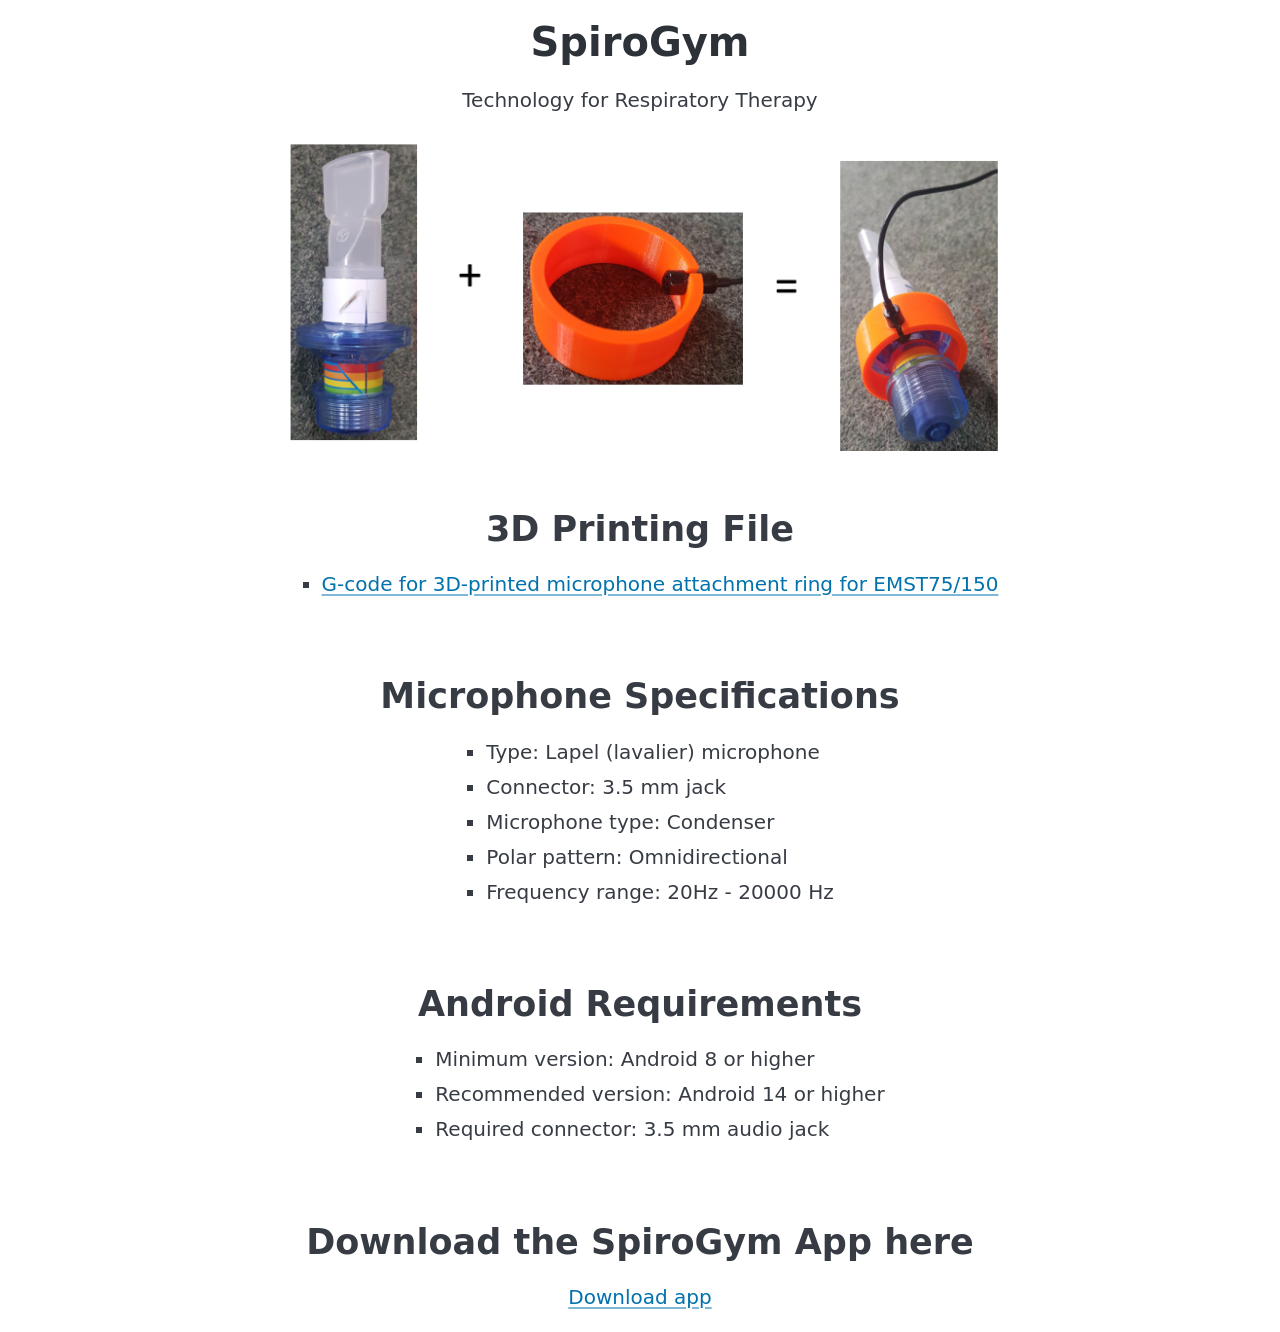
<file: index.html>
<!DOCTYPE html>
<html lang="en">
<meta charset="UTF-8">
<title>Spirogym</title>
<meta name="viewport" content="width=device-width,initial-scale=1">
<link rel="stylesheet" href="css/pico.min.css">
<link rel="stylesheet" href="css/main.css">
<style>
</style>
<script src=""></script>

<body>

    <div class="main">
        <h1>SpiroGym</h1>
        <p> Technology for Respiratory Therapy</p>

        <img src="img/image.png" height="100">

        <h2>3D Printing File</h2>
        <ul>
            <li> <a href="gcode/respirator_out_0.2mm_PLA_MK3S_53m.gcode">G-code for 3D-printed microphone attachment ring for EMST75/150</a></li>
        </ul>

        <h2>Microphone Specifications</h2>
        <ul>
            <li>Type: Lapel (lavalier) microphone</li>
            <li>Connector: 3.5 mm jack</li>
            <li>Microphone type: Condenser</li>
            <li>Polar pattern: Omnidirectional</li>
            <li>Frequency range: 20Hz - 20000 Hz</li>
        </ul>

        <h2>Android Requirements</h2>
        <ul>
            <li>Minimum version: Android 8 or higher</li>
            <li>Recommended version: Android 14 or higher</li>
            <li>Required connector: 3.5 mm audio jack</li>
        </ul>
        <h2>Download the SpiroGym App here</h2>
        <a href="app/spirogym.apk">Download app</a>
        
    </div>

</body>

</html>
</file>
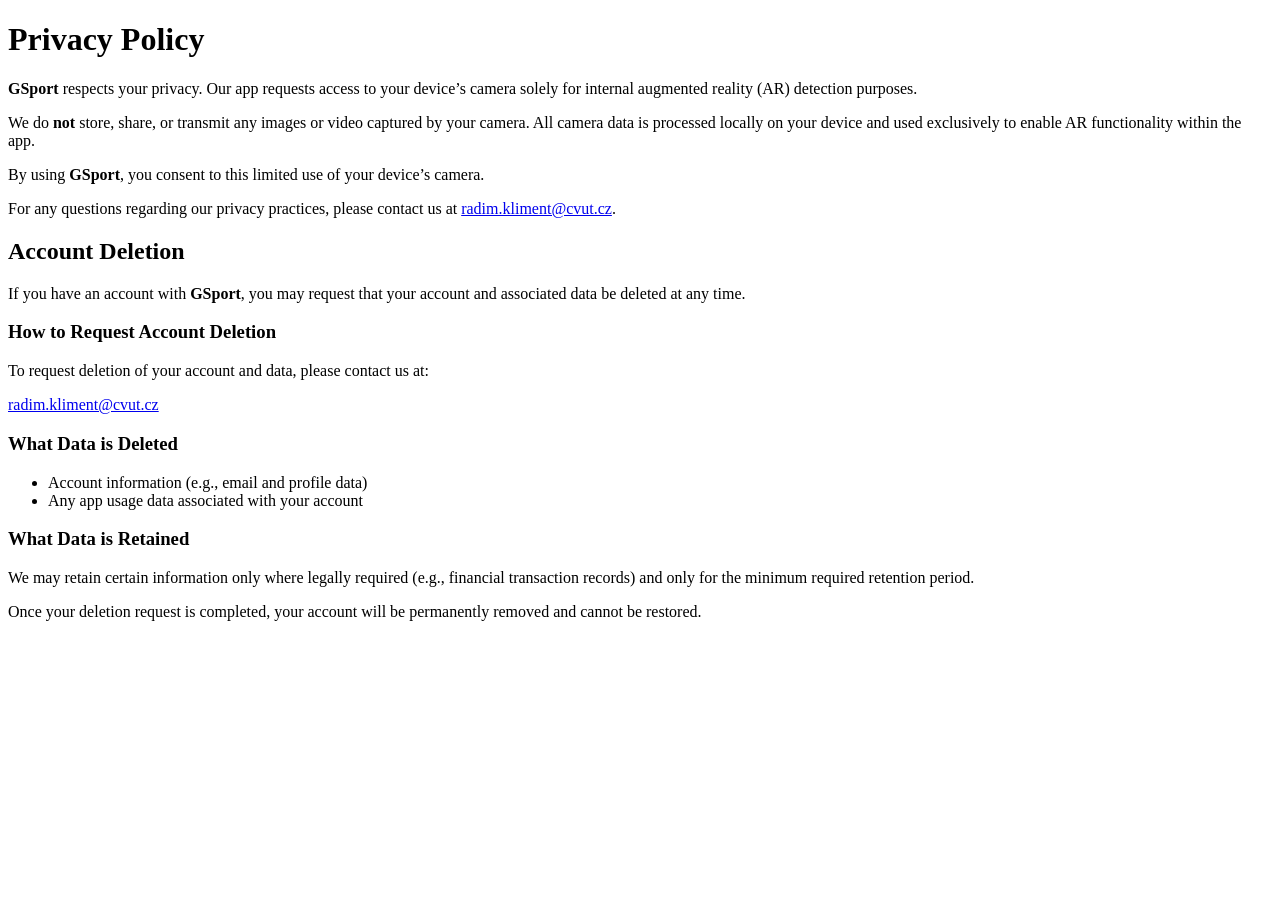
<file: privacypolicy.html>
<!DOCTYPE html>
<html lang="en">
<head>
    <meta charset="UTF-8">
    <meta name="viewport" content="width=device-width, initial-scale=1.0">
    <title>Privacy Policy</title>
</head>
<body>
    <h1>Privacy Policy</h1>
    <p><strong>GSport</strong> respects your privacy. Our app requests access to your device’s camera solely for internal augmented reality (AR) detection purposes.</p>
    <p>We do <strong>not</strong> store, share, or transmit any images or video captured by your camera. All camera data is processed locally on your device and used exclusively to enable AR functionality within the app.</p>
    <p>By using <strong>GSport</strong>, you consent to this limited use of your device’s camera.</p>
    <p>For any questions regarding our privacy practices, please contact us at <a href="mailto:radim.kliment@cvut.cz">radim.kliment@cvut.cz</a>.</p>

    <h2>Account Deletion</h2>
    <p>If you have an account with <strong>GSport</strong>, you may request that your account and associated data be deleted at any time.</p>

    <h3>How to Request Account Deletion</h3>
    <p>To request deletion of your account and data, please contact us at:</p>
    <p><a href="mailto:radim.kliment@cvut.cz">radim.kliment@cvut.cz</a></p>

    <h3>What Data is Deleted</h3>
    <ul>
        <li>Account information (e.g., email and profile data)</li>
        <li>Any app usage data associated with your account</li>
    </ul>


    <h3>What Data is Retained</h3>
    <p>We may retain certain information only where legally required (e.g., financial transaction records) and only for the minimum required retention period.</p>
    <p>Once your deletion request is completed, your account will be permanently removed and cannot be restored.</p>

</body>
</html>
</file>
<file: css/main.css>
.main {
    display: flex;
    flex-direction: column;
    align-items: center;
    justify-content: center;
    padding: 1rem;
}
</file>
<file: css/pico.min.css>
@charset "UTF-8";/*!
 * Pico CSS ✨ v2.1.1 (https://picocss.com)
 * Copyright 2019-2025 - Licensed under MIT
 */:host,:root{--pico-font-family-emoji:"Apple Color Emoji","Segoe UI Emoji","Segoe UI Symbol","Noto Color Emoji";--pico-font-family-sans-serif:system-ui,"Segoe UI",Roboto,Oxygen,Ubuntu,Cantarell,Helvetica,Arial,"Helvetica Neue",sans-serif,var(--pico-font-family-emoji);--pico-font-family-monospace:ui-monospace,SFMono-Regular,"SF Mono",Menlo,Consolas,"Liberation Mono",monospace,var(--pico-font-family-emoji);--pico-font-family:var(--pico-font-family-sans-serif);--pico-line-height:1.5;--pico-font-weight:400;--pico-font-size:100%;--pico-text-underline-offset:0.1rem;--pico-border-radius:0.25rem;--pico-border-width:0.0625rem;--pico-outline-width:0.125rem;--pico-transition:0.2s ease-in-out;--pico-spacing:1rem;--pico-typography-spacing-vertical:1rem;--pico-block-spacing-vertical:var(--pico-spacing);--pico-block-spacing-horizontal:var(--pico-spacing);--pico-grid-column-gap:var(--pico-spacing);--pico-grid-row-gap:var(--pico-spacing);--pico-form-element-spacing-vertical:0.75rem;--pico-form-element-spacing-horizontal:1rem;--pico-group-box-shadow:0 0 0 rgba(0, 0, 0, 0);--pico-group-box-shadow-focus-with-button:0 0 0 var(--pico-outline-width) var(--pico-primary-focus);--pico-group-box-shadow-focus-with-input:0 0 0 0.0625rem var(--pico-form-element-border-color);--pico-modal-overlay-backdrop-filter:blur(0.375rem);--pico-nav-element-spacing-vertical:1rem;--pico-nav-element-spacing-horizontal:0.5rem;--pico-nav-link-spacing-vertical:0.5rem;--pico-nav-link-spacing-horizontal:0.5rem;--pico-nav-breadcrumb-divider:">";--pico-icon-checkbox:url("data:image/svg+xml,%3Csvg xmlns='http://www.w3.org/2000/svg' width='24' height='24' viewBox='0 0 24 24' fill='none' stroke='rgb(255, 255, 255)' stroke-width='4' stroke-linecap='round' stroke-linejoin='round'%3E%3Cpolyline points='20 6 9 17 4 12'%3E%3C/polyline%3E%3C/svg%3E");--pico-icon-minus:url("data:image/svg+xml,%3Csvg xmlns='http://www.w3.org/2000/svg' width='24' height='24' viewBox='0 0 24 24' fill='none' stroke='rgb(255, 255, 255)' stroke-width='4' stroke-linecap='round' stroke-linejoin='round'%3E%3Cline x1='5' y1='12' x2='19' y2='12'%3E%3C/line%3E%3C/svg%3E");--pico-icon-chevron:url("data:image/svg+xml,%3Csvg xmlns='http://www.w3.org/2000/svg' width='24' height='24' viewBox='0 0 24 24' fill='none' stroke='rgb(136, 145, 164)' stroke-width='2' stroke-linecap='round' stroke-linejoin='round'%3E%3Cpolyline points='6 9 12 15 18 9'%3E%3C/polyline%3E%3C/svg%3E");--pico-icon-date:url("data:image/svg+xml,%3Csvg xmlns='http://www.w3.org/2000/svg' width='24' height='24' viewBox='0 0 24 24' fill='none' stroke='rgb(136, 145, 164)' stroke-width='2' stroke-linecap='round' stroke-linejoin='round'%3E%3Crect x='3' y='4' width='18' height='18' rx='2' ry='2'%3E%3C/rect%3E%3Cline x1='16' y1='2' x2='16' y2='6'%3E%3C/line%3E%3Cline x1='8' y1='2' x2='8' y2='6'%3E%3C/line%3E%3Cline x1='3' y1='10' x2='21' y2='10'%3E%3C/line%3E%3C/svg%3E");--pico-icon-time:url("data:image/svg+xml,%3Csvg xmlns='http://www.w3.org/2000/svg' width='24' height='24' viewBox='0 0 24 24' fill='none' stroke='rgb(136, 145, 164)' stroke-width='2' stroke-linecap='round' stroke-linejoin='round'%3E%3Ccircle cx='12' cy='12' r='10'%3E%3C/circle%3E%3Cpolyline points='12 6 12 12 16 14'%3E%3C/polyline%3E%3C/svg%3E");--pico-icon-search:url("data:image/svg+xml,%3Csvg xmlns='http://www.w3.org/2000/svg' width='24' height='24' viewBox='0 0 24 24' fill='none' stroke='rgb(136, 145, 164)' stroke-width='1.5' stroke-linecap='round' stroke-linejoin='round'%3E%3Ccircle cx='11' cy='11' r='8'%3E%3C/circle%3E%3Cline x1='21' y1='21' x2='16.65' y2='16.65'%3E%3C/line%3E%3C/svg%3E");--pico-icon-close:url("data:image/svg+xml,%3Csvg xmlns='http://www.w3.org/2000/svg' width='24' height='24' viewBox='0 0 24 24' fill='none' stroke='rgb(136, 145, 164)' stroke-width='3' stroke-linecap='round' stroke-linejoin='round'%3E%3Cline x1='18' y1='6' x2='6' y2='18'%3E%3C/line%3E%3Cline x1='6' y1='6' x2='18' y2='18'%3E%3C/line%3E%3C/svg%3E");--pico-icon-loading:url("data:image/svg+xml,%3Csvg fill='none' height='24' width='24' viewBox='0 0 24 24' xmlns='http://www.w3.org/2000/svg' %3E%3Cstyle%3E g %7B animation: rotate 2s linear infinite; transform-origin: center center; %7D circle %7B stroke-dasharray: 75,100; stroke-dashoffset: -5; animation: dash 1.5s ease-in-out infinite; stroke-linecap: round; %7D @keyframes rotate %7B 0%25 %7B transform: rotate(0deg); %7D 100%25 %7B transform: rotate(360deg); %7D %7D @keyframes dash %7B 0%25 %7B stroke-dasharray: 1,100; stroke-dashoffset: 0; %7D 50%25 %7B stroke-dasharray: 44.5,100; stroke-dashoffset: -17.5; %7D 100%25 %7B stroke-dasharray: 44.5,100; stroke-dashoffset: -62; %7D %7D %3C/style%3E%3Cg%3E%3Ccircle cx='12' cy='12' r='10' fill='none' stroke='rgb(136, 145, 164)' stroke-width='4' /%3E%3C/g%3E%3C/svg%3E")}@media (min-width:576px){:host,:root{--pico-font-size:106.25%}}@media (min-width:768px){:host,:root{--pico-font-size:112.5%}}@media (min-width:1024px){:host,:root{--pico-font-size:118.75%}}@media (min-width:1280px){:host,:root{--pico-font-size:125%}}@media (min-width:1536px){:host,:root{--pico-font-size:131.25%}}a{--pico-text-decoration:underline}a.contrast,a.secondary{--pico-text-decoration:underline}small{--pico-font-size:0.875em}h1,h2,h3,h4,h5,h6{--pico-font-weight:700}h1{--pico-font-size:2rem;--pico-line-height:1.125;--pico-typography-spacing-top:3rem}h2{--pico-font-size:1.75rem;--pico-line-height:1.15;--pico-typography-spacing-top:2.625rem}h3{--pico-font-size:1.5rem;--pico-line-height:1.175;--pico-typography-spacing-top:2.25rem}h4{--pico-font-size:1.25rem;--pico-line-height:1.2;--pico-typography-spacing-top:1.874rem}h5{--pico-font-size:1.125rem;--pico-line-height:1.225;--pico-typography-spacing-top:1.6875rem}h6{--pico-font-size:1rem;--pico-line-height:1.25;--pico-typography-spacing-top:1.5rem}tfoot td,tfoot th,thead td,thead th{--pico-font-weight:600;--pico-border-width:0.1875rem}code,kbd,pre,samp{--pico-font-family:var(--pico-font-family-monospace)}kbd{--pico-font-weight:bolder}:where(select,textarea),input:not([type=submit],[type=button],[type=reset],[type=checkbox],[type=radio],[type=file]){--pico-outline-width:0.0625rem}[type=search]{--pico-border-radius:5rem}[type=checkbox],[type=radio]{--pico-border-width:0.125rem}[type=checkbox][role=switch]{--pico-border-width:0.1875rem}details.dropdown summary:not([role=button]){--pico-outline-width:0.0625rem}nav details.dropdown summary:focus-visible{--pico-outline-width:0.125rem}[role=search]{--pico-border-radius:5rem}[role=group]:has(button.secondary:focus,[type=submit].secondary:focus,[type=button].secondary:focus,[role=button].secondary:focus),[role=search]:has(button.secondary:focus,[type=submit].secondary:focus,[type=button].secondary:focus,[role=button].secondary:focus){--pico-group-box-shadow-focus-with-button:0 0 0 var(--pico-outline-width) var(--pico-secondary-focus)}[role=group]:has(button.contrast:focus,[type=submit].contrast:focus,[type=button].contrast:focus,[role=button].contrast:focus),[role=search]:has(button.contrast:focus,[type=submit].contrast:focus,[type=button].contrast:focus,[role=button].contrast:focus){--pico-group-box-shadow-focus-with-button:0 0 0 var(--pico-outline-width) var(--pico-contrast-focus)}[role=group] [role=button],[role=group] [type=button],[role=group] [type=submit],[role=group] button,[role=search] [role=button],[role=search] [type=button],[role=search] [type=submit],[role=search] button{--pico-form-element-spacing-horizontal:2rem}details summary[role=button]:not(.outline)::after{filter:brightness(0) invert(1)}[aria-busy=true]:not(input,select,textarea):is(button,[type=submit],[type=button],[type=reset],[role=button]):not(.outline)::before{filter:brightness(0) invert(1)}:host(:not([data-theme=dark])),:root:not([data-theme=dark]),[data-theme=light]{color-scheme:light;--pico-background-color:#fff;--pico-color:#373c44;--pico-text-selection-color:rgba(2, 154, 232, 0.25);--pico-muted-color:#646b79;--pico-muted-border-color:rgb(231, 234, 239.5);--pico-primary:#0172ad;--pico-primary-background:#0172ad;--pico-primary-border:var(--pico-primary-background);--pico-primary-underline:rgba(1, 114, 173, 0.5);--pico-primary-hover:#015887;--pico-primary-hover-background:#02659a;--pico-primary-hover-border:var(--pico-primary-hover-background);--pico-primary-hover-underline:var(--pico-primary-hover);--pico-primary-focus:rgba(2, 154, 232, 0.5);--pico-primary-inverse:#fff;--pico-secondary:#5d6b89;--pico-secondary-background:#525f7a;--pico-secondary-border:var(--pico-secondary-background);--pico-secondary-underline:rgba(93, 107, 137, 0.5);--pico-secondary-hover:#48536b;--pico-secondary-hover-background:#48536b;--pico-secondary-hover-border:var(--pico-secondary-hover-background);--pico-secondary-hover-underline:var(--pico-secondary-hover);--pico-secondary-focus:rgba(93, 107, 137, 0.25);--pico-secondary-inverse:#fff;--pico-contrast:#181c25;--pico-contrast-background:#181c25;--pico-contrast-border:var(--pico-contrast-background);--pico-contrast-underline:rgba(24, 28, 37, 0.5);--pico-contrast-hover:#000;--pico-contrast-hover-background:#000;--pico-contrast-hover-border:var(--pico-contrast-hover-background);--pico-contrast-hover-underline:var(--pico-secondary-hover);--pico-contrast-focus:rgba(93, 107, 137, 0.25);--pico-contrast-inverse:#fff;--pico-box-shadow:0.0145rem 0.029rem 0.174rem rgba(129, 145, 181, 0.01698),0.0335rem 0.067rem 0.402rem rgba(129, 145, 181, 0.024),0.0625rem 0.125rem 0.75rem rgba(129, 145, 181, 0.03),0.1125rem 0.225rem 1.35rem rgba(129, 145, 181, 0.036),0.2085rem 0.417rem 2.502rem rgba(129, 145, 181, 0.04302),0.5rem 1rem 6rem rgba(129, 145, 181, 0.06),0 0 0 0.0625rem rgba(129, 145, 181, 0.015);--pico-h1-color:#2d3138;--pico-h2-color:#373c44;--pico-h3-color:#424751;--pico-h4-color:#4d535e;--pico-h5-color:#5c6370;--pico-h6-color:#646b79;--pico-mark-background-color:rgb(252.5, 230.5, 191.5);--pico-mark-color:#0f1114;--pico-ins-color:rgb(28.5, 105.5, 84);--pico-del-color:rgb(136, 56.5, 53);--pico-blockquote-border-color:var(--pico-muted-border-color);--pico-blockquote-footer-color:var(--pico-muted-color);--pico-button-box-shadow:0 0 0 rgba(0, 0, 0, 0);--pico-button-hover-box-shadow:0 0 0 rgba(0, 0, 0, 0);--pico-table-border-color:var(--pico-muted-border-color);--pico-table-row-stripped-background-color:rgba(111, 120, 135, 0.0375);--pico-code-background-color:rgb(243, 244.5, 246.75);--pico-code-color:#646b79;--pico-code-kbd-background-color:var(--pico-color);--pico-code-kbd-color:var(--pico-background-color);--pico-form-element-background-color:rgb(251, 251.5, 252.25);--pico-form-element-selected-background-color:#dfe3eb;--pico-form-element-border-color:#cfd5e2;--pico-form-element-color:#23262c;--pico-form-element-placeholder-color:var(--pico-muted-color);--pico-form-element-active-background-color:#fff;--pico-form-element-active-border-color:var(--pico-primary-border);--pico-form-element-focus-color:var(--pico-primary-border);--pico-form-element-disabled-opacity:0.5;--pico-form-element-invalid-border-color:rgb(183.5, 105.5, 106.5);--pico-form-element-invalid-active-border-color:rgb(200.25, 79.25, 72.25);--pico-form-element-invalid-focus-color:var(--pico-form-element-invalid-active-border-color);--pico-form-element-valid-border-color:rgb(76, 154.5, 137.5);--pico-form-element-valid-active-border-color:rgb(39, 152.75, 118.75);--pico-form-element-valid-focus-color:var(--pico-form-element-valid-active-border-color);--pico-switch-background-color:#bfc7d9;--pico-switch-checked-background-color:var(--pico-primary-background);--pico-switch-color:#fff;--pico-switch-thumb-box-shadow:0 0 0 rgba(0, 0, 0, 0);--pico-range-border-color:#dfe3eb;--pico-range-active-border-color:#bfc7d9;--pico-range-thumb-border-color:var(--pico-background-color);--pico-range-thumb-color:var(--pico-secondary-background);--pico-range-thumb-active-color:var(--pico-primary-background);--pico-accordion-border-color:var(--pico-muted-border-color);--pico-accordion-active-summary-color:var(--pico-primary-hover);--pico-accordion-close-summary-color:var(--pico-color);--pico-accordion-open-summary-color:var(--pico-muted-color);--pico-card-background-color:var(--pico-background-color);--pico-card-border-color:var(--pico-muted-border-color);--pico-card-box-shadow:var(--pico-box-shadow);--pico-card-sectioning-background-color:rgb(251, 251.5, 252.25);--pico-dropdown-background-color:#fff;--pico-dropdown-border-color:#eff1f4;--pico-dropdown-box-shadow:var(--pico-box-shadow);--pico-dropdown-color:var(--pico-color);--pico-dropdown-hover-background-color:#eff1f4;--pico-loading-spinner-opacity:0.5;--pico-modal-overlay-background-color:rgba(232, 234, 237, 0.75);--pico-progress-background-color:#dfe3eb;--pico-progress-color:var(--pico-primary-background);--pico-tooltip-background-color:var(--pico-contrast-background);--pico-tooltip-color:var(--pico-contrast-inverse);--pico-icon-valid:url("data:image/svg+xml,%3Csvg xmlns='http://www.w3.org/2000/svg' width='24' height='24' viewBox='0 0 24 24' fill='none' stroke='rgb(76, 154.5, 137.5)' stroke-width='2' stroke-linecap='round' stroke-linejoin='round'%3E%3Cpolyline points='20 6 9 17 4 12'%3E%3C/polyline%3E%3C/svg%3E");--pico-icon-invalid:url("data:image/svg+xml,%3Csvg xmlns='http://www.w3.org/2000/svg' width='24' height='24' viewBox='0 0 24 24' fill='none' stroke='rgb(200.25, 79.25, 72.25)' stroke-width='2' stroke-linecap='round' stroke-linejoin='round'%3E%3Ccircle cx='12' cy='12' r='10'%3E%3C/circle%3E%3Cline x1='12' y1='8' x2='12' y2='12'%3E%3C/line%3E%3Cline x1='12' y1='16' x2='12.01' y2='16'%3E%3C/line%3E%3C/svg%3E")}:host(:not([data-theme=dark])) input:is([type=submit],[type=button],[type=reset],[type=checkbox],[type=radio],[type=file]),:root:not([data-theme=dark]) input:is([type=submit],[type=button],[type=reset],[type=checkbox],[type=radio],[type=file]),[data-theme=light] input:is([type=submit],[type=button],[type=reset],[type=checkbox],[type=radio],[type=file]){--pico-form-element-focus-color:var(--pico-primary-focus)}@media only screen and (prefers-color-scheme:dark){:host(:not([data-theme])),:root:not([data-theme]){color-scheme:dark;--pico-background-color:rgb(19, 22.5, 30.5);--pico-color:#c2c7d0;--pico-text-selection-color:rgba(1, 170, 255, 0.1875);--pico-muted-color:#7b8495;--pico-muted-border-color:#202632;--pico-primary:#01aaff;--pico-primary-background:#0172ad;--pico-primary-border:var(--pico-primary-background);--pico-primary-underline:rgba(1, 170, 255, 0.5);--pico-primary-hover:#79c0ff;--pico-primary-hover-background:#017fc0;--pico-primary-hover-border:var(--pico-primary-hover-background);--pico-primary-hover-underline:var(--pico-primary-hover);--pico-primary-focus:rgba(1, 170, 255, 0.375);--pico-primary-inverse:#fff;--pico-secondary:#969eaf;--pico-secondary-background:#525f7a;--pico-secondary-border:var(--pico-secondary-background);--pico-secondary-underline:rgba(150, 158, 175, 0.5);--pico-secondary-hover:#b3b9c5;--pico-secondary-hover-background:#5d6b89;--pico-secondary-hover-border:var(--pico-secondary-hover-background);--pico-secondary-hover-underline:var(--pico-secondary-hover);--pico-secondary-focus:rgba(144, 158, 190, 0.25);--pico-secondary-inverse:#fff;--pico-contrast:#dfe3eb;--pico-contrast-background:#eff1f4;--pico-contrast-border:var(--pico-contrast-background);--pico-contrast-underline:rgba(223, 227, 235, 0.5);--pico-contrast-hover:#fff;--pico-contrast-hover-background:#fff;--pico-contrast-hover-border:var(--pico-contrast-hover-background);--pico-contrast-hover-underline:var(--pico-contrast-hover);--pico-contrast-focus:rgba(207, 213, 226, 0.25);--pico-contrast-inverse:#000;--pico-box-shadow:0.0145rem 0.029rem 0.174rem rgba(7, 8.5, 12, 0.01698),0.0335rem 0.067rem 0.402rem rgba(7, 8.5, 12, 0.024),0.0625rem 0.125rem 0.75rem rgba(7, 8.5, 12, 0.03),0.1125rem 0.225rem 1.35rem rgba(7, 8.5, 12, 0.036),0.2085rem 0.417rem 2.502rem rgba(7, 8.5, 12, 0.04302),0.5rem 1rem 6rem rgba(7, 8.5, 12, 0.06),0 0 0 0.0625rem rgba(7, 8.5, 12, 0.015);--pico-h1-color:#f0f1f3;--pico-h2-color:#e0e3e7;--pico-h3-color:#c2c7d0;--pico-h4-color:#b3b9c5;--pico-h5-color:#a4acba;--pico-h6-color:#8891a4;--pico-mark-background-color:#014063;--pico-mark-color:#fff;--pico-ins-color:#62af9a;--pico-del-color:rgb(205.5, 126, 123);--pico-blockquote-border-color:var(--pico-muted-border-color);--pico-blockquote-footer-color:var(--pico-muted-color);--pico-button-box-shadow:0 0 0 rgba(0, 0, 0, 0);--pico-button-hover-box-shadow:0 0 0 rgba(0, 0, 0, 0);--pico-table-border-color:var(--pico-muted-border-color);--pico-table-row-stripped-background-color:rgba(111, 120, 135, 0.0375);--pico-code-background-color:rgb(26, 30.5, 40.25);--pico-code-color:#8891a4;--pico-code-kbd-background-color:var(--pico-color);--pico-code-kbd-color:var(--pico-background-color);--pico-form-element-background-color:rgb(28, 33, 43.5);--pico-form-element-selected-background-color:#2a3140;--pico-form-element-border-color:#2a3140;--pico-form-element-color:#e0e3e7;--pico-form-element-placeholder-color:#8891a4;--pico-form-element-active-background-color:rgb(26, 30.5, 40.25);--pico-form-element-active-border-color:var(--pico-primary-border);--pico-form-element-focus-color:var(--pico-primary-border);--pico-form-element-disabled-opacity:0.5;--pico-form-element-invalid-border-color:rgb(149.5, 74, 80);--pico-form-element-invalid-active-border-color:rgb(183.25, 63.5, 59);--pico-form-element-invalid-focus-color:var(--pico-form-element-invalid-active-border-color);--pico-form-element-valid-border-color:#2a7b6f;--pico-form-element-valid-active-border-color:rgb(22, 137, 105.5);--pico-form-element-valid-focus-color:var(--pico-form-element-valid-active-border-color);--pico-switch-background-color:#333c4e;--pico-switch-checked-background-color:var(--pico-primary-background);--pico-switch-color:#fff;--pico-switch-thumb-box-shadow:0 0 0 rgba(0, 0, 0, 0);--pico-range-border-color:#202632;--pico-range-active-border-color:#2a3140;--pico-range-thumb-border-color:var(--pico-background-color);--pico-range-thumb-color:var(--pico-secondary-background);--pico-range-thumb-active-color:var(--pico-primary-background);--pico-accordion-border-color:var(--pico-muted-border-color);--pico-accordion-active-summary-color:var(--pico-primary-hover);--pico-accordion-close-summary-color:var(--pico-color);--pico-accordion-open-summary-color:var(--pico-muted-color);--pico-card-background-color:#181c25;--pico-card-border-color:var(--pico-card-background-color);--pico-card-box-shadow:var(--pico-box-shadow);--pico-card-sectioning-background-color:rgb(26, 30.5, 40.25);--pico-dropdown-background-color:#181c25;--pico-dropdown-border-color:#202632;--pico-dropdown-box-shadow:var(--pico-box-shadow);--pico-dropdown-color:var(--pico-color);--pico-dropdown-hover-background-color:#202632;--pico-loading-spinner-opacity:0.5;--pico-modal-overlay-background-color:rgba(7.5, 8.5, 10, 0.75);--pico-progress-background-color:#202632;--pico-progress-color:var(--pico-primary-background);--pico-tooltip-background-color:var(--pico-contrast-background);--pico-tooltip-color:var(--pico-contrast-inverse);--pico-icon-valid:url("data:image/svg+xml,%3Csvg xmlns='http://www.w3.org/2000/svg' width='24' height='24' viewBox='0 0 24 24' fill='none' stroke='rgb(42, 123, 111)' stroke-width='2' stroke-linecap='round' stroke-linejoin='round'%3E%3Cpolyline points='20 6 9 17 4 12'%3E%3C/polyline%3E%3C/svg%3E");--pico-icon-invalid:url("data:image/svg+xml,%3Csvg xmlns='http://www.w3.org/2000/svg' width='24' height='24' viewBox='0 0 24 24' fill='none' stroke='rgb(149.5, 74, 80)' stroke-width='2' stroke-linecap='round' stroke-linejoin='round'%3E%3Ccircle cx='12' cy='12' r='10'%3E%3C/circle%3E%3Cline x1='12' y1='8' x2='12' y2='12'%3E%3C/line%3E%3Cline x1='12' y1='16' x2='12.01' y2='16'%3E%3C/line%3E%3C/svg%3E")}:host(:not([data-theme])) input:is([type=submit],[type=button],[type=reset],[type=checkbox],[type=radio],[type=file]),:root:not([data-theme]) input:is([type=submit],[type=button],[type=reset],[type=checkbox],[type=radio],[type=file]){--pico-form-element-focus-color:var(--pico-primary-focus)}:host(:not([data-theme])) details summary[role=button].contrast:not(.outline)::after,:root:not([data-theme]) details summary[role=button].contrast:not(.outline)::after{filter:brightness(0)}:host(:not([data-theme])) [aria-busy=true]:not(input,select,textarea).contrast:is(button,[type=submit],[type=button],[type=reset],[role=button]):not(.outline)::before,:root:not([data-theme]) [aria-busy=true]:not(input,select,textarea).contrast:is(button,[type=submit],[type=button],[type=reset],[role=button]):not(.outline)::before{filter:brightness(0)}}[data-theme=dark]{color-scheme:dark;--pico-background-color:rgb(19, 22.5, 30.5);--pico-color:#c2c7d0;--pico-text-selection-color:rgba(1, 170, 255, 0.1875);--pico-muted-color:#7b8495;--pico-muted-border-color:#202632;--pico-primary:#01aaff;--pico-primary-background:#0172ad;--pico-primary-border:var(--pico-primary-background);--pico-primary-underline:rgba(1, 170, 255, 0.5);--pico-primary-hover:#79c0ff;--pico-primary-hover-background:#017fc0;--pico-primary-hover-border:var(--pico-primary-hover-background);--pico-primary-hover-underline:var(--pico-primary-hover);--pico-primary-focus:rgba(1, 170, 255, 0.375);--pico-primary-inverse:#fff;--pico-secondary:#969eaf;--pico-secondary-background:#525f7a;--pico-secondary-border:var(--pico-secondary-background);--pico-secondary-underline:rgba(150, 158, 175, 0.5);--pico-secondary-hover:#b3b9c5;--pico-secondary-hover-background:#5d6b89;--pico-secondary-hover-border:var(--pico-secondary-hover-background);--pico-secondary-hover-underline:var(--pico-secondary-hover);--pico-secondary-focus:rgba(144, 158, 190, 0.25);--pico-secondary-inverse:#fff;--pico-contrast:#dfe3eb;--pico-contrast-background:#eff1f4;--pico-contrast-border:var(--pico-contrast-background);--pico-contrast-underline:rgba(223, 227, 235, 0.5);--pico-contrast-hover:#fff;--pico-contrast-hover-background:#fff;--pico-contrast-hover-border:var(--pico-contrast-hover-background);--pico-contrast-hover-underline:var(--pico-contrast-hover);--pico-contrast-focus:rgba(207, 213, 226, 0.25);--pico-contrast-inverse:#000;--pico-box-shadow:0.0145rem 0.029rem 0.174rem rgba(7, 8.5, 12, 0.01698),0.0335rem 0.067rem 0.402rem rgba(7, 8.5, 12, 0.024),0.0625rem 0.125rem 0.75rem rgba(7, 8.5, 12, 0.03),0.1125rem 0.225rem 1.35rem rgba(7, 8.5, 12, 0.036),0.2085rem 0.417rem 2.502rem rgba(7, 8.5, 12, 0.04302),0.5rem 1rem 6rem rgba(7, 8.5, 12, 0.06),0 0 0 0.0625rem rgba(7, 8.5, 12, 0.015);--pico-h1-color:#f0f1f3;--pico-h2-color:#e0e3e7;--pico-h3-color:#c2c7d0;--pico-h4-color:#b3b9c5;--pico-h5-color:#a4acba;--pico-h6-color:#8891a4;--pico-mark-background-color:#014063;--pico-mark-color:#fff;--pico-ins-color:#62af9a;--pico-del-color:rgb(205.5, 126, 123);--pico-blockquote-border-color:var(--pico-muted-border-color);--pico-blockquote-footer-color:var(--pico-muted-color);--pico-button-box-shadow:0 0 0 rgba(0, 0, 0, 0);--pico-button-hover-box-shadow:0 0 0 rgba(0, 0, 0, 0);--pico-table-border-color:var(--pico-muted-border-color);--pico-table-row-stripped-background-color:rgba(111, 120, 135, 0.0375);--pico-code-background-color:rgb(26, 30.5, 40.25);--pico-code-color:#8891a4;--pico-code-kbd-background-color:var(--pico-color);--pico-code-kbd-color:var(--pico-background-color);--pico-form-element-background-color:rgb(28, 33, 43.5);--pico-form-element-selected-background-color:#2a3140;--pico-form-element-border-color:#2a3140;--pico-form-element-color:#e0e3e7;--pico-form-element-placeholder-color:#8891a4;--pico-form-element-active-background-color:rgb(26, 30.5, 40.25);--pico-form-element-active-border-color:var(--pico-primary-border);--pico-form-element-focus-color:var(--pico-primary-border);--pico-form-element-disabled-opacity:0.5;--pico-form-element-invalid-border-color:rgb(149.5, 74, 80);--pico-form-element-invalid-active-border-color:rgb(183.25, 63.5, 59);--pico-form-element-invalid-focus-color:var(--pico-form-element-invalid-active-border-color);--pico-form-element-valid-border-color:#2a7b6f;--pico-form-element-valid-active-border-color:rgb(22, 137, 105.5);--pico-form-element-valid-focus-color:var(--pico-form-element-valid-active-border-color);--pico-switch-background-color:#333c4e;--pico-switch-checked-background-color:var(--pico-primary-background);--pico-switch-color:#fff;--pico-switch-thumb-box-shadow:0 0 0 rgba(0, 0, 0, 0);--pico-range-border-color:#202632;--pico-range-active-border-color:#2a3140;--pico-range-thumb-border-color:var(--pico-background-color);--pico-range-thumb-color:var(--pico-secondary-background);--pico-range-thumb-active-color:var(--pico-primary-background);--pico-accordion-border-color:var(--pico-muted-border-color);--pico-accordion-active-summary-color:var(--pico-primary-hover);--pico-accordion-close-summary-color:var(--pico-color);--pico-accordion-open-summary-color:var(--pico-muted-color);--pico-card-background-color:#181c25;--pico-card-border-color:var(--pico-card-background-color);--pico-card-box-shadow:var(--pico-box-shadow);--pico-card-sectioning-background-color:rgb(26, 30.5, 40.25);--pico-dropdown-background-color:#181c25;--pico-dropdown-border-color:#202632;--pico-dropdown-box-shadow:var(--pico-box-shadow);--pico-dropdown-color:var(--pico-color);--pico-dropdown-hover-background-color:#202632;--pico-loading-spinner-opacity:0.5;--pico-modal-overlay-background-color:rgba(7.5, 8.5, 10, 0.75);--pico-progress-background-color:#202632;--pico-progress-color:var(--pico-primary-background);--pico-tooltip-background-color:var(--pico-contrast-background);--pico-tooltip-color:var(--pico-contrast-inverse);--pico-icon-valid:url("data:image/svg+xml,%3Csvg xmlns='http://www.w3.org/2000/svg' width='24' height='24' viewBox='0 0 24 24' fill='none' stroke='rgb(42, 123, 111)' stroke-width='2' stroke-linecap='round' stroke-linejoin='round'%3E%3Cpolyline points='20 6 9 17 4 12'%3E%3C/polyline%3E%3C/svg%3E");--pico-icon-invalid:url("data:image/svg+xml,%3Csvg xmlns='http://www.w3.org/2000/svg' width='24' height='24' viewBox='0 0 24 24' fill='none' stroke='rgb(149.5, 74, 80)' stroke-width='2' stroke-linecap='round' stroke-linejoin='round'%3E%3Ccircle cx='12' cy='12' r='10'%3E%3C/circle%3E%3Cline x1='12' y1='8' x2='12' y2='12'%3E%3C/line%3E%3Cline x1='12' y1='16' x2='12.01' y2='16'%3E%3C/line%3E%3C/svg%3E")}[data-theme=dark] input:is([type=submit],[type=button],[type=reset],[type=checkbox],[type=radio],[type=file]){--pico-form-element-focus-color:var(--pico-primary-focus)}[data-theme=dark] details summary[role=button].contrast:not(.outline)::after{filter:brightness(0)}[data-theme=dark] [aria-busy=true]:not(input,select,textarea).contrast:is(button,[type=submit],[type=button],[type=reset],[role=button]):not(.outline)::before{filter:brightness(0)}[type=checkbox],[type=radio],[type=range],progress{accent-color:var(--pico-primary)}*,::after,::before{box-sizing:border-box;background-repeat:no-repeat}::after,::before{text-decoration:inherit;vertical-align:inherit}:where(:host),:where(:root){-webkit-tap-highlight-color:transparent;-webkit-text-size-adjust:100%;-moz-text-size-adjust:100%;text-size-adjust:100%;background-color:var(--pico-background-color);color:var(--pico-color);font-weight:var(--pico-font-weight);font-size:var(--pico-font-size);line-height:var(--pico-line-height);font-family:var(--pico-font-family);text-underline-offset:var(--pico-text-underline-offset);text-rendering:optimizeLegibility;overflow-wrap:break-word;-moz-tab-size:4;-o-tab-size:4;tab-size:4}body{width:100%;margin:0}main{display:block}body>footer,body>header,body>main{padding-block:var(--pico-block-spacing-vertical)}section{margin-bottom:var(--pico-block-spacing-vertical)}.container,.container-fluid{width:100%;margin-right:auto;margin-left:auto;padding-right:var(--pico-spacing);padding-left:var(--pico-spacing)}@media (min-width:576px){.container{max-width:510px;padding-right:0;padding-left:0}}@media (min-width:768px){.container{max-width:700px}}@media (min-width:1024px){.container{max-width:950px}}@media (min-width:1280px){.container{max-width:1200px}}@media (min-width:1536px){.container{max-width:1450px}}.grid{grid-column-gap:var(--pico-grid-column-gap);grid-row-gap:var(--pico-grid-row-gap);display:grid;grid-template-columns:1fr}@media (min-width:768px){.grid{grid-template-columns:repeat(auto-fit,minmax(0%,1fr))}}.grid>*{min-width:0}.overflow-auto{overflow:auto}b,strong{font-weight:bolder}sub,sup{position:relative;font-size:.75em;line-height:0;vertical-align:baseline}sub{bottom:-.25em}sup{top:-.5em}address,blockquote,dl,ol,p,pre,table,ul{margin-top:0;margin-bottom:var(--pico-typography-spacing-vertical);color:var(--pico-color);font-style:normal;font-weight:var(--pico-font-weight)}h1,h2,h3,h4,h5,h6{margin-top:0;margin-bottom:var(--pico-typography-spacing-vertical);color:var(--pico-color);font-weight:var(--pico-font-weight);font-size:var(--pico-font-size);line-height:var(--pico-line-height);font-family:var(--pico-font-family)}h1{--pico-color:var(--pico-h1-color)}h2{--pico-color:var(--pico-h2-color)}h3{--pico-color:var(--pico-h3-color)}h4{--pico-color:var(--pico-h4-color)}h5{--pico-color:var(--pico-h5-color)}h6{--pico-color:var(--pico-h6-color)}:where(article,address,blockquote,dl,figure,form,ol,p,pre,table,ul)~:is(h1,h2,h3,h4,h5,h6){margin-top:var(--pico-typography-spacing-top)}p{margin-bottom:var(--pico-typography-spacing-vertical)}hgroup{margin-bottom:var(--pico-typography-spacing-vertical)}hgroup>*{margin-top:0;margin-bottom:0}hgroup>:not(:first-child):last-child{--pico-color:var(--pico-muted-color);--pico-font-weight:unset;font-size:1rem}:where(ol,ul) li{margin-bottom:calc(var(--pico-typography-spacing-vertical) * .25)}:where(dl,ol,ul) :where(dl,ol,ul){margin:0;margin-top:calc(var(--pico-typography-spacing-vertical) * .25)}ul li{list-style:square}mark{padding:.125rem .25rem;background-color:var(--pico-mark-background-color);color:var(--pico-mark-color);vertical-align:baseline}blockquote{display:block;margin:var(--pico-typography-spacing-vertical) 0;padding:var(--pico-spacing);border-right:none;border-left:.25rem solid var(--pico-blockquote-border-color);border-inline-start:0.25rem solid var(--pico-blockquote-border-color);border-inline-end:none}blockquote footer{margin-top:calc(var(--pico-typography-spacing-vertical) * .5);color:var(--pico-blockquote-footer-color)}abbr[title]{border-bottom:1px dotted;text-decoration:none;cursor:help}ins{color:var(--pico-ins-color);text-decoration:none}del{color:var(--pico-del-color)}::-moz-selection{background-color:var(--pico-text-selection-color)}::selection{background-color:var(--pico-text-selection-color)}:where(a:not([role=button])),[role=link]{--pico-color:var(--pico-primary);--pico-background-color:transparent;--pico-underline:var(--pico-primary-underline);outline:0;background-color:var(--pico-background-color);color:var(--pico-color);-webkit-text-decoration:var(--pico-text-decoration);text-decoration:var(--pico-text-decoration);text-decoration-color:var(--pico-underline);text-underline-offset:0.125em;transition:background-color var(--pico-transition),color var(--pico-transition),box-shadow var(--pico-transition),-webkit-text-decoration var(--pico-transition);transition:background-color var(--pico-transition),color var(--pico-transition),text-decoration var(--pico-transition),box-shadow var(--pico-transition);transition:background-color var(--pico-transition),color var(--pico-transition),text-decoration var(--pico-transition),box-shadow var(--pico-transition),-webkit-text-decoration var(--pico-transition)}:where(a:not([role=button])):is([aria-current]:not([aria-current=false]),:hover,:active,:focus),[role=link]:is([aria-current]:not([aria-current=false]),:hover,:active,:focus){--pico-color:var(--pico-primary-hover);--pico-underline:var(--pico-primary-hover-underline);--pico-text-decoration:underline}:where(a:not([role=button])):focus-visible,[role=link]:focus-visible{box-shadow:0 0 0 var(--pico-outline-width) var(--pico-primary-focus)}:where(a:not([role=button])).secondary,[role=link].secondary{--pico-color:var(--pico-secondary);--pico-underline:var(--pico-secondary-underline)}:where(a:not([role=button])).secondary:is([aria-current]:not([aria-current=false]),:hover,:active,:focus),[role=link].secondary:is([aria-current]:not([aria-current=false]),:hover,:active,:focus){--pico-color:var(--pico-secondary-hover);--pico-underline:var(--pico-secondary-hover-underline)}:where(a:not([role=button])).contrast,[role=link].contrast{--pico-color:var(--pico-contrast);--pico-underline:var(--pico-contrast-underline)}:where(a:not([role=button])).contrast:is([aria-current]:not([aria-current=false]),:hover,:active,:focus),[role=link].contrast:is([aria-current]:not([aria-current=false]),:hover,:active,:focus){--pico-color:var(--pico-contrast-hover);--pico-underline:var(--pico-contrast-hover-underline)}a[role=button]{display:inline-block}button{margin:0;overflow:visible;font-family:inherit;text-transform:none}[type=button],[type=reset],[type=submit],button{-webkit-appearance:button}[role=button],[type=button],[type=file]::file-selector-button,[type=reset],[type=submit],button{--pico-background-color:var(--pico-primary-background);--pico-border-color:var(--pico-primary-border);--pico-color:var(--pico-primary-inverse);--pico-box-shadow:var(--pico-button-box-shadow, 0 0 0 rgba(0, 0, 0, 0));padding:var(--pico-form-element-spacing-vertical) var(--pico-form-element-spacing-horizontal);border:var(--pico-border-width) solid var(--pico-border-color);border-radius:var(--pico-border-radius);outline:0;background-color:var(--pico-background-color);box-shadow:var(--pico-box-shadow);color:var(--pico-color);font-weight:var(--pico-font-weight);font-size:1rem;line-height:var(--pico-line-height);text-align:center;text-decoration:none;cursor:pointer;-webkit-user-select:none;-moz-user-select:none;user-select:none;transition:background-color var(--pico-transition),border-color var(--pico-transition),color var(--pico-transition),box-shadow var(--pico-transition)}[role=button]:is(:hover,:active,:focus),[role=button]:is([aria-current]:not([aria-current=false])),[type=button]:is(:hover,:active,:focus),[type=button]:is([aria-current]:not([aria-current=false])),[type=file]::file-selector-button:is(:hover,:active,:focus),[type=file]::file-selector-button:is([aria-current]:not([aria-current=false])),[type=reset]:is(:hover,:active,:focus),[type=reset]:is([aria-current]:not([aria-current=false])),[type=submit]:is(:hover,:active,:focus),[type=submit]:is([aria-current]:not([aria-current=false])),button:is(:hover,:active,:focus),button:is([aria-current]:not([aria-current=false])){--pico-background-color:var(--pico-primary-hover-background);--pico-border-color:var(--pico-primary-hover-border);--pico-box-shadow:var(--pico-button-hover-box-shadow, 0 0 0 rgba(0, 0, 0, 0));--pico-color:var(--pico-primary-inverse)}[role=button]:focus,[role=button]:is([aria-current]:not([aria-current=false])):focus,[type=button]:focus,[type=button]:is([aria-current]:not([aria-current=false])):focus,[type=file]::file-selector-button:focus,[type=file]::file-selector-button:is([aria-current]:not([aria-current=false])):focus,[type=reset]:focus,[type=reset]:is([aria-current]:not([aria-current=false])):focus,[type=submit]:focus,[type=submit]:is([aria-current]:not([aria-current=false])):focus,button:focus,button:is([aria-current]:not([aria-current=false])):focus{--pico-box-shadow:var(--pico-button-hover-box-shadow, 0 0 0 rgba(0, 0, 0, 0)),0 0 0 var(--pico-outline-width) var(--pico-primary-focus)}[type=button],[type=reset],[type=submit]{margin-bottom:var(--pico-spacing)}:is(button,[type=submit],[type=button],[role=button]).secondary,[type=file]::file-selector-button,[type=reset]{--pico-background-color:var(--pico-secondary-background);--pico-border-color:var(--pico-secondary-border);--pico-color:var(--pico-secondary-inverse);cursor:pointer}:is(button,[type=submit],[type=button],[role=button]).secondary:is([aria-current]:not([aria-current=false]),:hover,:active,:focus),[type=file]::file-selector-button:is([aria-current]:not([aria-current=false]),:hover,:active,:focus),[type=reset]:is([aria-current]:not([aria-current=false]),:hover,:active,:focus){--pico-background-color:var(--pico-secondary-hover-background);--pico-border-color:var(--pico-secondary-hover-border);--pico-color:var(--pico-secondary-inverse)}:is(button,[type=submit],[type=button],[role=button]).secondary:focus,:is(button,[type=submit],[type=button],[role=button]).secondary:is([aria-current]:not([aria-current=false])):focus,[type=file]::file-selector-button:focus,[type=file]::file-selector-button:is([aria-current]:not([aria-current=false])):focus,[type=reset]:focus,[type=reset]:is([aria-current]:not([aria-current=false])):focus{--pico-box-shadow:var(--pico-button-hover-box-shadow, 0 0 0 rgba(0, 0, 0, 0)),0 0 0 var(--pico-outline-width) var(--pico-secondary-focus)}:is(button,[type=submit],[type=button],[role=button]).contrast{--pico-background-color:var(--pico-contrast-background);--pico-border-color:var(--pico-contrast-border);--pico-color:var(--pico-contrast-inverse)}:is(button,[type=submit],[type=button],[role=button]).contrast:is([aria-current]:not([aria-current=false]),:hover,:active,:focus){--pico-background-color:var(--pico-contrast-hover-background);--pico-border-color:var(--pico-contrast-hover-border);--pico-color:var(--pico-contrast-inverse)}:is(button,[type=submit],[type=button],[role=button]).contrast:focus,:is(button,[type=submit],[type=button],[role=button]).contrast:is([aria-current]:not([aria-current=false])):focus{--pico-box-shadow:var(--pico-button-hover-box-shadow, 0 0 0 rgba(0, 0, 0, 0)),0 0 0 var(--pico-outline-width) var(--pico-contrast-focus)}:is(button,[type=submit],[type=button],[role=button]).outline,[type=reset].outline{--pico-background-color:transparent;--pico-color:var(--pico-primary);--pico-border-color:var(--pico-primary)}:is(button,[type=submit],[type=button],[role=button]).outline:is([aria-current]:not([aria-current=false]),:hover,:active,:focus),[type=reset].outline:is([aria-current]:not([aria-current=false]),:hover,:active,:focus){--pico-background-color:transparent;--pico-color:var(--pico-primary-hover);--pico-border-color:var(--pico-primary-hover)}:is(button,[type=submit],[type=button],[role=button]).outline.secondary,[type=reset].outline{--pico-color:var(--pico-secondary);--pico-border-color:var(--pico-secondary)}:is(button,[type=submit],[type=button],[role=button]).outline.secondary:is([aria-current]:not([aria-current=false]),:hover,:active,:focus),[type=reset].outline:is([aria-current]:not([aria-current=false]),:hover,:active,:focus){--pico-color:var(--pico-secondary-hover);--pico-border-color:var(--pico-secondary-hover)}:is(button,[type=submit],[type=button],[role=button]).outline.contrast{--pico-color:var(--pico-contrast);--pico-border-color:var(--pico-contrast)}:is(button,[type=submit],[type=button],[role=button]).outline.contrast:is([aria-current]:not([aria-current=false]),:hover,:active,:focus){--pico-color:var(--pico-contrast-hover);--pico-border-color:var(--pico-contrast-hover)}:where(button,[type=submit],[type=reset],[type=button],[role=button])[disabled],:where(fieldset[disabled]) :is(button,[type=submit],[type=button],[type=reset],[role=button]){opacity:.5;pointer-events:none}:where(table){width:100%;border-collapse:collapse;border-spacing:0;text-indent:0}td,th{padding:calc(var(--pico-spacing)/ 2) var(--pico-spacing);border-bottom:var(--pico-border-width) solid var(--pico-table-border-color);background-color:var(--pico-background-color);color:var(--pico-color);font-weight:var(--pico-font-weight);text-align:left;text-align:start}tfoot td,tfoot th{border-top:var(--pico-border-width) solid var(--pico-table-border-color);border-bottom:0}table.striped tbody tr:nth-child(odd) td,table.striped tbody tr:nth-child(odd) th{background-color:var(--pico-table-row-stripped-background-color)}:where(audio,canvas,iframe,img,svg,video){vertical-align:middle}audio,video{display:inline-block}audio:not([controls]){display:none;height:0}:where(iframe){border-style:none}img{max-width:100%;height:auto;border-style:none}:where(svg:not([fill])){fill:currentColor}svg:not(:host),svg:not(:root){overflow:hidden}code,kbd,pre,samp{font-size:.875em;font-family:var(--pico-font-family)}pre code,pre samp{font-size:inherit;font-family:inherit}pre{-ms-overflow-style:scrollbar;overflow:auto}code,kbd,pre,samp{border-radius:var(--pico-border-radius);background:var(--pico-code-background-color);color:var(--pico-code-color);font-weight:var(--pico-font-weight);line-height:initial}code,kbd,samp{display:inline-block;padding:.375rem}pre{display:block;margin-bottom:var(--pico-spacing);overflow-x:auto}pre>code,pre>samp{display:block;padding:var(--pico-spacing);background:0 0;line-height:var(--pico-line-height)}kbd{background-color:var(--pico-code-kbd-background-color);color:var(--pico-code-kbd-color);vertical-align:baseline}figure{display:block;margin:0;padding:0}figure figcaption{padding:calc(var(--pico-spacing) * .5) 0;color:var(--pico-muted-color)}hr{height:0;margin:var(--pico-typography-spacing-vertical) 0;border:0;border-top:1px solid var(--pico-muted-border-color);color:inherit}[hidden],template{display:none!important}canvas{display:inline-block}input,optgroup,select,textarea{margin:0;font-size:1rem;line-height:var(--pico-line-height);font-family:inherit;letter-spacing:inherit}input{overflow:visible}select{text-transform:none}legend{max-width:100%;padding:0;color:inherit;white-space:normal}textarea{overflow:auto}[type=checkbox],[type=radio]{padding:0}::-webkit-inner-spin-button,::-webkit-outer-spin-button{height:auto}[type=search]{-webkit-appearance:textfield;outline-offset:-2px}[type=search]::-webkit-search-decoration{-webkit-appearance:none}::-webkit-file-upload-button{-webkit-appearance:button;font:inherit}::-moz-focus-inner{padding:0;border-style:none}:-moz-focusring{outline:0}:-moz-ui-invalid{box-shadow:none}::-ms-expand{display:none}[type=file],[type=range]{padding:0;border-width:0}input:not([type=checkbox],[type=radio],[type=range]){height:calc(1rem * var(--pico-line-height) + var(--pico-form-element-spacing-vertical) * 2 + var(--pico-border-width) * 2)}fieldset{width:100%;margin:0;margin-bottom:var(--pico-spacing);padding:0;border:0}fieldset legend,label{display:block;margin-bottom:calc(var(--pico-spacing) * .375);color:var(--pico-color);font-weight:var(--pico-form-label-font-weight,var(--pico-font-weight))}fieldset legend{margin-bottom:calc(var(--pico-spacing) * .5)}button[type=submit],input:not([type=checkbox],[type=radio]),select,textarea{width:100%}input:not([type=checkbox],[type=radio],[type=range],[type=file]),select,textarea{-webkit-appearance:none;-moz-appearance:none;appearance:none;padding:var(--pico-form-element-spacing-vertical) var(--pico-form-element-spacing-horizontal)}input,select,textarea{--pico-background-color:var(--pico-form-element-background-color);--pico-border-color:var(--pico-form-element-border-color);--pico-color:var(--pico-form-element-color);--pico-box-shadow:none;border:var(--pico-border-width) solid var(--pico-border-color);border-radius:var(--pico-border-radius);outline:0;background-color:var(--pico-background-color);box-shadow:var(--pico-box-shadow);color:var(--pico-color);font-weight:var(--pico-font-weight);transition:background-color var(--pico-transition),border-color var(--pico-transition),color var(--pico-transition),box-shadow var(--pico-transition)}:where(select,textarea):not([readonly]):is(:active,:focus),input:not([type=submit],[type=button],[type=reset],[type=checkbox],[type=radio],[readonly]):is(:active,:focus){--pico-background-color:var(--pico-form-element-active-background-color)}:where(select,textarea):not([readonly]):is(:active,:focus),input:not([type=submit],[type=button],[type=reset],[role=switch],[readonly]):is(:active,:focus){--pico-border-color:var(--pico-form-element-active-border-color)}:where(select,textarea):not([readonly]):focus,input:not([type=submit],[type=button],[type=reset],[type=range],[type=file],[readonly]):focus{--pico-box-shadow:0 0 0 var(--pico-outline-width) var(--pico-form-element-focus-color)}:where(fieldset[disabled]) :is(input:not([type=submit],[type=button],[type=reset]),select,textarea),input:not([type=submit],[type=button],[type=reset])[disabled],label[aria-disabled=true],select[disabled],textarea[disabled]{opacity:var(--pico-form-element-disabled-opacity);pointer-events:none}label[aria-disabled=true] input[disabled]{opacity:1}:where(input,select,textarea):not([type=checkbox],[type=radio],[type=date],[type=datetime-local],[type=month],[type=time],[type=week],[type=range])[aria-invalid]{padding-right:calc(var(--pico-form-element-spacing-horizontal) + 1.5rem)!important;padding-left:var(--pico-form-element-spacing-horizontal);padding-inline-start:var(--pico-form-element-spacing-horizontal)!important;padding-inline-end:calc(var(--pico-form-element-spacing-horizontal) + 1.5rem)!important;background-position:center right .75rem;background-size:1rem auto;background-repeat:no-repeat}:where(input,select,textarea):not([type=checkbox],[type=radio],[type=date],[type=datetime-local],[type=month],[type=time],[type=week],[type=range])[aria-invalid=false]:not(select){background-image:var(--pico-icon-valid)}:where(input,select,textarea):not([type=checkbox],[type=radio],[type=date],[type=datetime-local],[type=month],[type=time],[type=week],[type=range])[aria-invalid=true]:not(select){background-image:var(--pico-icon-invalid)}:where(input,select,textarea)[aria-invalid=false]{--pico-border-color:var(--pico-form-element-valid-border-color)}:where(input,select,textarea)[aria-invalid=false]:is(:active,:focus){--pico-border-color:var(--pico-form-element-valid-active-border-color)!important}:where(input,select,textarea)[aria-invalid=false]:is(:active,:focus):not([type=checkbox],[type=radio]){--pico-box-shadow:0 0 0 var(--pico-outline-width) var(--pico-form-element-valid-focus-color)!important}:where(input,select,textarea)[aria-invalid=true]{--pico-border-color:var(--pico-form-element-invalid-border-color)}:where(input,select,textarea)[aria-invalid=true]:is(:active,:focus){--pico-border-color:var(--pico-form-element-invalid-active-border-color)!important}:where(input,select,textarea)[aria-invalid=true]:is(:active,:focus):not([type=checkbox],[type=radio]){--pico-box-shadow:0 0 0 var(--pico-outline-width) var(--pico-form-element-invalid-focus-color)!important}[dir=rtl] :where(input,select,textarea):not([type=checkbox],[type=radio]):is([aria-invalid],[aria-invalid=true],[aria-invalid=false]){background-position:center left .75rem}input::-webkit-input-placeholder,input::placeholder,select:invalid,textarea::-webkit-input-placeholder,textarea::placeholder{color:var(--pico-form-element-placeholder-color);opacity:1}input:not([type=checkbox],[type=radio]),select,textarea{margin-bottom:var(--pico-spacing)}select::-ms-expand{border:0;background-color:transparent}select:not([multiple],[size]){padding-right:calc(var(--pico-form-element-spacing-horizontal) + 1.5rem);padding-left:var(--pico-form-element-spacing-horizontal);padding-inline-start:var(--pico-form-element-spacing-horizontal);padding-inline-end:calc(var(--pico-form-element-spacing-horizontal) + 1.5rem);background-image:var(--pico-icon-chevron);background-position:center right .75rem;background-size:1rem auto;background-repeat:no-repeat}select[multiple] option:checked{background:var(--pico-form-element-selected-background-color);color:var(--pico-form-element-color)}[dir=rtl] select:not([multiple],[size]){background-position:center left .75rem}textarea{display:block;resize:vertical}textarea[aria-invalid]{--pico-icon-height:calc(1rem * var(--pico-line-height) + var(--pico-form-element-spacing-vertical) * 2 + var(--pico-border-width) * 2);background-position:top right .75rem!important;background-size:1rem var(--pico-icon-height)!important}:where(input,select,textarea,fieldset,.grid)+small{display:block;width:100%;margin-top:calc(var(--pico-spacing) * -.75);margin-bottom:var(--pico-spacing);color:var(--pico-muted-color)}:where(input,select,textarea,fieldset,.grid)[aria-invalid=false]+small{color:var(--pico-ins-color)}:where(input,select,textarea,fieldset,.grid)[aria-invalid=true]+small{color:var(--pico-del-color)}label>:where(input,select,textarea){margin-top:calc(var(--pico-spacing) * .25)}label:has([type=checkbox],[type=radio]){width:-moz-fit-content;width:fit-content;cursor:pointer}[type=checkbox],[type=radio]{-webkit-appearance:none;-moz-appearance:none;appearance:none;width:1.25em;height:1.25em;margin-top:-.125em;margin-inline-end:.5em;border-width:var(--pico-border-width);vertical-align:middle;cursor:pointer}[type=checkbox]::-ms-check,[type=radio]::-ms-check{display:none}[type=checkbox]:checked,[type=checkbox]:checked:active,[type=checkbox]:checked:focus,[type=radio]:checked,[type=radio]:checked:active,[type=radio]:checked:focus{--pico-background-color:var(--pico-primary-background);--pico-border-color:var(--pico-primary-border);background-image:var(--pico-icon-checkbox);background-position:center;background-size:.75em auto;background-repeat:no-repeat}[type=checkbox]~label,[type=radio]~label{display:inline-block;margin-bottom:0;cursor:pointer}[type=checkbox]~label:not(:last-of-type),[type=radio]~label:not(:last-of-type){margin-inline-end:1em}[type=checkbox]:indeterminate{--pico-background-color:var(--pico-primary-background);--pico-border-color:var(--pico-primary-border);background-image:var(--pico-icon-minus);background-position:center;background-size:.75em auto;background-repeat:no-repeat}[type=radio]{border-radius:50%}[type=radio]:checked,[type=radio]:checked:active,[type=radio]:checked:focus{--pico-background-color:var(--pico-primary-inverse);border-width:.35em;background-image:none}[type=checkbox][role=switch]{--pico-background-color:var(--pico-switch-background-color);--pico-color:var(--pico-switch-color);width:2.25em;height:1.25em;border:var(--pico-border-width) solid var(--pico-border-color);border-radius:1.25em;background-color:var(--pico-background-color);line-height:1.25em}[type=checkbox][role=switch]:not([aria-invalid]){--pico-border-color:var(--pico-switch-background-color)}[type=checkbox][role=switch]:before{display:block;aspect-ratio:1;height:100%;border-radius:50%;background-color:var(--pico-color);box-shadow:var(--pico-switch-thumb-box-shadow);content:"";transition:margin .1s ease-in-out}[type=checkbox][role=switch]:focus{--pico-background-color:var(--pico-switch-background-color);--pico-border-color:var(--pico-switch-background-color)}[type=checkbox][role=switch]:checked{--pico-background-color:var(--pico-switch-checked-background-color);--pico-border-color:var(--pico-switch-checked-background-color);background-image:none}[type=checkbox][role=switch]:checked::before{margin-inline-start:calc(2.25em - 1.25em)}[type=checkbox][role=switch][disabled]{--pico-background-color:var(--pico-border-color)}[type=checkbox][aria-invalid=false]:checked,[type=checkbox][aria-invalid=false]:checked:active,[type=checkbox][aria-invalid=false]:checked:focus,[type=checkbox][role=switch][aria-invalid=false]:checked,[type=checkbox][role=switch][aria-invalid=false]:checked:active,[type=checkbox][role=switch][aria-invalid=false]:checked:focus{--pico-background-color:var(--pico-form-element-valid-border-color)}[type=checkbox]:checked:active[aria-invalid=true],[type=checkbox]:checked:focus[aria-invalid=true],[type=checkbox]:checked[aria-invalid=true],[type=checkbox][role=switch]:checked:active[aria-invalid=true],[type=checkbox][role=switch]:checked:focus[aria-invalid=true],[type=checkbox][role=switch]:checked[aria-invalid=true]{--pico-background-color:var(--pico-form-element-invalid-border-color)}[type=checkbox][aria-invalid=false]:checked,[type=checkbox][aria-invalid=false]:checked:active,[type=checkbox][aria-invalid=false]:checked:focus,[type=checkbox][role=switch][aria-invalid=false]:checked,[type=checkbox][role=switch][aria-invalid=false]:checked:active,[type=checkbox][role=switch][aria-invalid=false]:checked:focus,[type=radio][aria-invalid=false]:checked,[type=radio][aria-invalid=false]:checked:active,[type=radio][aria-invalid=false]:checked:focus{--pico-border-color:var(--pico-form-element-valid-border-color)}[type=checkbox]:checked:active[aria-invalid=true],[type=checkbox]:checked:focus[aria-invalid=true],[type=checkbox]:checked[aria-invalid=true],[type=checkbox][role=switch]:checked:active[aria-invalid=true],[type=checkbox][role=switch]:checked:focus[aria-invalid=true],[type=checkbox][role=switch]:checked[aria-invalid=true],[type=radio]:checked:active[aria-invalid=true],[type=radio]:checked:focus[aria-invalid=true],[type=radio]:checked[aria-invalid=true]{--pico-border-color:var(--pico-form-element-invalid-border-color)}[type=color]::-webkit-color-swatch-wrapper{padding:0}[type=color]::-moz-focus-inner{padding:0}[type=color]::-webkit-color-swatch{border:0;border-radius:calc(var(--pico-border-radius) * .5)}[type=color]::-moz-color-swatch{border:0;border-radius:calc(var(--pico-border-radius) * .5)}input:not([type=checkbox],[type=radio],[type=range],[type=file]):is([type=date],[type=datetime-local],[type=month],[type=time],[type=week]){--pico-icon-position:0.75rem;--pico-icon-width:1rem;padding-right:calc(var(--pico-icon-width) + var(--pico-icon-position));background-image:var(--pico-icon-date);background-position:center right var(--pico-icon-position);background-size:var(--pico-icon-width) auto;background-repeat:no-repeat}input:not([type=checkbox],[type=radio],[type=range],[type=file])[type=time]{background-image:var(--pico-icon-time)}[type=date]::-webkit-calendar-picker-indicator,[type=datetime-local]::-webkit-calendar-picker-indicator,[type=month]::-webkit-calendar-picker-indicator,[type=time]::-webkit-calendar-picker-indicator,[type=week]::-webkit-calendar-picker-indicator{width:var(--pico-icon-width);margin-right:calc(var(--pico-icon-width) * -1);margin-left:var(--pico-icon-position);opacity:0}@-moz-document url-prefix(){[type=date],[type=datetime-local],[type=month],[type=time],[type=week]{padding-right:var(--pico-form-element-spacing-horizontal)!important;background-image:none!important}}[dir=rtl] :is([type=date],[type=datetime-local],[type=month],[type=time],[type=week]){text-align:right}[type=file]{--pico-color:var(--pico-muted-color);margin-left:calc(var(--pico-outline-width) * -1);padding:calc(var(--pico-form-element-spacing-vertical) * .5) 0;padding-left:var(--pico-outline-width);border:0;border-radius:0;background:0 0}[type=file]::file-selector-button{margin-right:calc(var(--pico-spacing)/ 2);padding:calc(var(--pico-form-element-spacing-vertical) * .5) var(--pico-form-element-spacing-horizontal)}[type=file]:is(:hover,:active,:focus)::file-selector-button{--pico-background-color:var(--pico-secondary-hover-background);--pico-border-color:var(--pico-secondary-hover-border)}[type=file]:focus::file-selector-button{--pico-box-shadow:var(--pico-button-hover-box-shadow, 0 0 0 rgba(0, 0, 0, 0)),0 0 0 var(--pico-outline-width) var(--pico-secondary-focus)}[type=range]{-webkit-appearance:none;-moz-appearance:none;appearance:none;width:100%;height:1.25rem;background:0 0}[type=range]::-webkit-slider-runnable-track{width:100%;height:.375rem;border-radius:var(--pico-border-radius);background-color:var(--pico-range-border-color);-webkit-transition:background-color var(--pico-transition),box-shadow var(--pico-transition);transition:background-color var(--pico-transition),box-shadow var(--pico-transition)}[type=range]::-moz-range-track{width:100%;height:.375rem;border-radius:var(--pico-border-radius);background-color:var(--pico-range-border-color);-moz-transition:background-color var(--pico-transition),box-shadow var(--pico-transition);transition:background-color var(--pico-transition),box-shadow var(--pico-transition)}[type=range]::-ms-track{width:100%;height:.375rem;border-radius:var(--pico-border-radius);background-color:var(--pico-range-border-color);-ms-transition:background-color var(--pico-transition),box-shadow var(--pico-transition);transition:background-color var(--pico-transition),box-shadow var(--pico-transition)}[type=range]::-webkit-slider-thumb{-webkit-appearance:none;width:1.25rem;height:1.25rem;margin-top:-.4375rem;border:2px solid var(--pico-range-thumb-border-color);border-radius:50%;background-color:var(--pico-range-thumb-color);cursor:pointer;-webkit-transition:background-color var(--pico-transition),transform var(--pico-transition);transition:background-color var(--pico-transition),transform var(--pico-transition)}[type=range]::-moz-range-thumb{-webkit-appearance:none;width:1.25rem;height:1.25rem;margin-top:-.4375rem;border:2px solid var(--pico-range-thumb-border-color);border-radius:50%;background-color:var(--pico-range-thumb-color);cursor:pointer;-moz-transition:background-color var(--pico-transition),transform var(--pico-transition);transition:background-color var(--pico-transition),transform var(--pico-transition)}[type=range]::-ms-thumb{-webkit-appearance:none;width:1.25rem;height:1.25rem;margin-top:-.4375rem;border:2px solid var(--pico-range-thumb-border-color);border-radius:50%;background-color:var(--pico-range-thumb-color);cursor:pointer;-ms-transition:background-color var(--pico-transition),transform var(--pico-transition);transition:background-color var(--pico-transition),transform var(--pico-transition)}[type=range]:active,[type=range]:focus-within{--pico-range-border-color:var(--pico-range-active-border-color);--pico-range-thumb-color:var(--pico-range-thumb-active-color)}[type=range]:active::-webkit-slider-thumb{transform:scale(1.25)}[type=range]:active::-moz-range-thumb{transform:scale(1.25)}[type=range]:active::-ms-thumb{transform:scale(1.25)}input:not([type=checkbox],[type=radio],[type=range],[type=file])[type=search]{padding-inline-start:calc(var(--pico-form-element-spacing-horizontal) + 1.75rem);background-image:var(--pico-icon-search);background-position:center left calc(var(--pico-form-element-spacing-horizontal) + .125rem);background-size:1rem auto;background-repeat:no-repeat}input:not([type=checkbox],[type=radio],[type=range],[type=file])[type=search][aria-invalid]{padding-inline-start:calc(var(--pico-form-element-spacing-horizontal) + 1.75rem)!important;background-position:center left 1.125rem,center right .75rem}input:not([type=checkbox],[type=radio],[type=range],[type=file])[type=search][aria-invalid=false]{background-image:var(--pico-icon-search),var(--pico-icon-valid)}input:not([type=checkbox],[type=radio],[type=range],[type=file])[type=search][aria-invalid=true]{background-image:var(--pico-icon-search),var(--pico-icon-invalid)}[dir=rtl] :where(input):not([type=checkbox],[type=radio],[type=range],[type=file])[type=search]{background-position:center right 1.125rem}[dir=rtl] :where(input):not([type=checkbox],[type=radio],[type=range],[type=file])[type=search][aria-invalid]{background-position:center right 1.125rem,center left .75rem}details{display:block;margin-bottom:var(--pico-spacing)}details summary{line-height:1rem;list-style-type:none;cursor:pointer;transition:color var(--pico-transition)}details summary:not([role]){color:var(--pico-accordion-close-summary-color)}details summary::-webkit-details-marker{display:none}details summary::marker{display:none}details summary::-moz-list-bullet{list-style-type:none}details summary::after{display:block;width:1rem;height:1rem;margin-inline-start:calc(var(--pico-spacing,1rem) * .5);float:right;transform:rotate(-90deg);background-image:var(--pico-icon-chevron);background-position:right center;background-size:1rem auto;background-repeat:no-repeat;content:"";transition:transform var(--pico-transition)}details summary:focus{outline:0}details summary:focus:not([role]){color:var(--pico-accordion-active-summary-color)}details summary:focus-visible:not([role]){outline:var(--pico-outline-width) solid var(--pico-primary-focus);outline-offset:calc(var(--pico-spacing,1rem) * 0.5);color:var(--pico-primary)}details summary[role=button]{width:100%;text-align:left}details summary[role=button]::after{height:calc(1rem * var(--pico-line-height,1.5))}details[open]>summary{margin-bottom:var(--pico-spacing)}details[open]>summary:not([role]):not(:focus){color:var(--pico-accordion-open-summary-color)}details[open]>summary::after{transform:rotate(0)}[dir=rtl] details summary{text-align:right}[dir=rtl] details summary::after{float:left;background-position:left center}article{margin-bottom:var(--pico-block-spacing-vertical);padding:var(--pico-block-spacing-vertical) var(--pico-block-spacing-horizontal);border-radius:var(--pico-border-radius);background:var(--pico-card-background-color);box-shadow:var(--pico-card-box-shadow)}article>footer,article>header{margin-right:calc(var(--pico-block-spacing-horizontal) * -1);margin-left:calc(var(--pico-block-spacing-horizontal) * -1);padding:calc(var(--pico-block-spacing-vertical) * .66) var(--pico-block-spacing-horizontal);background-color:var(--pico-card-sectioning-background-color)}article>header{margin-top:calc(var(--pico-block-spacing-vertical) * -1);margin-bottom:var(--pico-block-spacing-vertical);border-bottom:var(--pico-border-width) solid var(--pico-card-border-color);border-top-right-radius:var(--pico-border-radius);border-top-left-radius:var(--pico-border-radius)}article>footer{margin-top:var(--pico-block-spacing-vertical);margin-bottom:calc(var(--pico-block-spacing-vertical) * -1);border-top:var(--pico-border-width) solid var(--pico-card-border-color);border-bottom-right-radius:var(--pico-border-radius);border-bottom-left-radius:var(--pico-border-radius)}details.dropdown{position:relative;border-bottom:none}details.dropdown>a::after,details.dropdown>button::after,details.dropdown>summary::after{display:block;width:1rem;height:calc(1rem * var(--pico-line-height,1.5));margin-inline-start:.25rem;float:right;transform:rotate(0) translateX(.2rem);background-image:var(--pico-icon-chevron);background-position:right center;background-size:1rem auto;background-repeat:no-repeat;content:""}nav details.dropdown{margin-bottom:0}details.dropdown>summary:not([role]){height:calc(1rem * var(--pico-line-height) + var(--pico-form-element-spacing-vertical) * 2 + var(--pico-border-width) * 2);padding:var(--pico-form-element-spacing-vertical) var(--pico-form-element-spacing-horizontal);border:var(--pico-border-width) solid var(--pico-form-element-border-color);border-radius:var(--pico-border-radius);background-color:var(--pico-form-element-background-color);color:var(--pico-form-element-placeholder-color);line-height:inherit;cursor:pointer;-webkit-user-select:none;-moz-user-select:none;user-select:none;transition:background-color var(--pico-transition),border-color var(--pico-transition),color var(--pico-transition),box-shadow var(--pico-transition)}details.dropdown>summary:not([role]):active,details.dropdown>summary:not([role]):focus{border-color:var(--pico-form-element-active-border-color);background-color:var(--pico-form-element-active-background-color)}details.dropdown>summary:not([role]):focus{box-shadow:0 0 0 var(--pico-outline-width) var(--pico-form-element-focus-color)}details.dropdown>summary:not([role]):focus-visible{outline:0}details.dropdown>summary:not([role])[aria-invalid=false]{--pico-form-element-border-color:var(--pico-form-element-valid-border-color);--pico-form-element-active-border-color:var(--pico-form-element-valid-focus-color);--pico-form-element-focus-color:var(--pico-form-element-valid-focus-color)}details.dropdown>summary:not([role])[aria-invalid=true]{--pico-form-element-border-color:var(--pico-form-element-invalid-border-color);--pico-form-element-active-border-color:var(--pico-form-element-invalid-focus-color);--pico-form-element-focus-color:var(--pico-form-element-invalid-focus-color)}nav details.dropdown{display:inline;margin:calc(var(--pico-nav-element-spacing-vertical) * -1) 0}nav details.dropdown>summary::after{transform:rotate(0) translateX(0)}nav details.dropdown>summary:not([role]){height:calc(1rem * var(--pico-line-height) + var(--pico-nav-link-spacing-vertical) * 2);padding:calc(var(--pico-nav-link-spacing-vertical) - var(--pico-border-width) * 2) var(--pico-nav-link-spacing-horizontal)}nav details.dropdown>summary:not([role]):focus-visible{box-shadow:0 0 0 var(--pico-outline-width) var(--pico-primary-focus)}details.dropdown>summary+ul{display:flex;z-index:99;position:absolute;left:0;flex-direction:column;width:100%;min-width:-moz-fit-content;min-width:fit-content;margin:0;margin-top:var(--pico-outline-width);padding:0;border:var(--pico-border-width) solid var(--pico-dropdown-border-color);border-radius:var(--pico-border-radius);background-color:var(--pico-dropdown-background-color);box-shadow:var(--pico-dropdown-box-shadow);color:var(--pico-dropdown-color);white-space:nowrap;opacity:0;transition:opacity var(--pico-transition),transform 0s ease-in-out 1s}details.dropdown>summary+ul[dir=rtl]{right:0;left:auto}details.dropdown>summary+ul li{width:100%;margin-bottom:0;padding:calc(var(--pico-form-element-spacing-vertical) * .5) var(--pico-form-element-spacing-horizontal);list-style:none}details.dropdown>summary+ul li:first-of-type{margin-top:calc(var(--pico-form-element-spacing-vertical) * .5)}details.dropdown>summary+ul li:last-of-type{margin-bottom:calc(var(--pico-form-element-spacing-vertical) * .5)}details.dropdown>summary+ul li a{display:block;margin:calc(var(--pico-form-element-spacing-vertical) * -.5) calc(var(--pico-form-element-spacing-horizontal) * -1);padding:calc(var(--pico-form-element-spacing-vertical) * .5) var(--pico-form-element-spacing-horizontal);overflow:hidden;border-radius:0;color:var(--pico-dropdown-color);text-decoration:none;text-overflow:ellipsis}details.dropdown>summary+ul li a:active,details.dropdown>summary+ul li a:focus,details.dropdown>summary+ul li a:focus-visible,details.dropdown>summary+ul li a:hover,details.dropdown>summary+ul li a[aria-current]:not([aria-current=false]){background-color:var(--pico-dropdown-hover-background-color)}details.dropdown>summary+ul li label{width:100%}details.dropdown>summary+ul li:has(label):hover{background-color:var(--pico-dropdown-hover-background-color)}details.dropdown[open]>summary{margin-bottom:0}details.dropdown[open]>summary+ul{transform:scaleY(1);opacity:1;transition:opacity var(--pico-transition),transform 0s ease-in-out 0s}details.dropdown[open]>summary::before{display:block;z-index:1;position:fixed;width:100vw;height:100vh;inset:0;background:0 0;content:"";cursor:default}label>details.dropdown{margin-top:calc(var(--pico-spacing) * .25)}[role=group],[role=search]{display:inline-flex;position:relative;width:100%;margin-bottom:var(--pico-spacing);border-radius:var(--pico-border-radius);box-shadow:var(--pico-group-box-shadow,0 0 0 transparent);vertical-align:middle;transition:box-shadow var(--pico-transition)}[role=group] input:not([type=checkbox],[type=radio]),[role=group] select,[role=group]>*,[role=search] input:not([type=checkbox],[type=radio]),[role=search] select,[role=search]>*{position:relative;flex:1 1 auto;margin-bottom:0}[role=group] input:not([type=checkbox],[type=radio]):not(:first-child),[role=group] select:not(:first-child),[role=group]>:not(:first-child),[role=search] input:not([type=checkbox],[type=radio]):not(:first-child),[role=search] select:not(:first-child),[role=search]>:not(:first-child){margin-left:0;border-top-left-radius:0;border-bottom-left-radius:0}[role=group] input:not([type=checkbox],[type=radio]):not(:last-child),[role=group] select:not(:last-child),[role=group]>:not(:last-child),[role=search] input:not([type=checkbox],[type=radio]):not(:last-child),[role=search] select:not(:last-child),[role=search]>:not(:last-child){border-top-right-radius:0;border-bottom-right-radius:0}[role=group] input:not([type=checkbox],[type=radio]):focus,[role=group] select:focus,[role=group]>:focus,[role=search] input:not([type=checkbox],[type=radio]):focus,[role=search] select:focus,[role=search]>:focus{z-index:2}[role=group] [role=button]:not(:first-child),[role=group] [type=button]:not(:first-child),[role=group] [type=reset]:not(:first-child),[role=group] [type=submit]:not(:first-child),[role=group] button:not(:first-child),[role=group] input:not([type=checkbox],[type=radio]):not(:first-child),[role=group] select:not(:first-child),[role=search] [role=button]:not(:first-child),[role=search] [type=button]:not(:first-child),[role=search] [type=reset]:not(:first-child),[role=search] [type=submit]:not(:first-child),[role=search] button:not(:first-child),[role=search] input:not([type=checkbox],[type=radio]):not(:first-child),[role=search] select:not(:first-child){margin-left:calc(var(--pico-border-width) * -1)}[role=group] [role=button],[role=group] [type=button],[role=group] [type=reset],[role=group] [type=submit],[role=group] button,[role=search] [role=button],[role=search] [type=button],[role=search] [type=reset],[role=search] [type=submit],[role=search] button{width:auto}@supports selector(:has(*)){[role=group]:has(button:focus,[type=submit]:focus,[type=button]:focus,[role=button]:focus),[role=search]:has(button:focus,[type=submit]:focus,[type=button]:focus,[role=button]:focus){--pico-group-box-shadow:var(--pico-group-box-shadow-focus-with-button)}[role=group]:has(button:focus,[type=submit]:focus,[type=button]:focus,[role=button]:focus) input:not([type=checkbox],[type=radio]),[role=group]:has(button:focus,[type=submit]:focus,[type=button]:focus,[role=button]:focus) select,[role=search]:has(button:focus,[type=submit]:focus,[type=button]:focus,[role=button]:focus) input:not([type=checkbox],[type=radio]),[role=search]:has(button:focus,[type=submit]:focus,[type=button]:focus,[role=button]:focus) select{border-color:transparent}[role=group]:has(input:not([type=submit],[type=button]):focus,select:focus),[role=search]:has(input:not([type=submit],[type=button]):focus,select:focus){--pico-group-box-shadow:var(--pico-group-box-shadow-focus-with-input)}[role=group]:has(input:not([type=submit],[type=button]):focus,select:focus) [role=button],[role=group]:has(input:not([type=submit],[type=button]):focus,select:focus) [type=button],[role=group]:has(input:not([type=submit],[type=button]):focus,select:focus) [type=submit],[role=group]:has(input:not([type=submit],[type=button]):focus,select:focus) button,[role=search]:has(input:not([type=submit],[type=button]):focus,select:focus) [role=button],[role=search]:has(input:not([type=submit],[type=button]):focus,select:focus) [type=button],[role=search]:has(input:not([type=submit],[type=button]):focus,select:focus) [type=submit],[role=search]:has(input:not([type=submit],[type=button]):focus,select:focus) button{--pico-button-box-shadow:0 0 0 var(--pico-border-width) var(--pico-primary-border);--pico-button-hover-box-shadow:0 0 0 var(--pico-border-width) var(--pico-primary-hover-border)}[role=group] [role=button]:focus,[role=group] [type=button]:focus,[role=group] [type=reset]:focus,[role=group] [type=submit]:focus,[role=group] button:focus,[role=search] [role=button]:focus,[role=search] [type=button]:focus,[role=search] [type=reset]:focus,[role=search] [type=submit]:focus,[role=search] button:focus{box-shadow:none}}[role=search]>:first-child{border-top-left-radius:5rem;border-bottom-left-radius:5rem}[role=search]>:last-child{border-top-right-radius:5rem;border-bottom-right-radius:5rem}[aria-busy=true]:not(input,select,textarea,html,form){white-space:nowrap}[aria-busy=true]:not(input,select,textarea,html,form)::before{display:inline-block;width:1em;height:1em;background-image:var(--pico-icon-loading);background-size:1em auto;background-repeat:no-repeat;content:"";vertical-align:-.125em}[aria-busy=true]:not(input,select,textarea,html,form):not(:empty)::before{margin-inline-end:calc(var(--pico-spacing) * .5)}[aria-busy=true]:not(input,select,textarea,html,form):empty{text-align:center}[role=button][aria-busy=true],[type=button][aria-busy=true],[type=reset][aria-busy=true],[type=submit][aria-busy=true],a[aria-busy=true],button[aria-busy=true]{pointer-events:none}:host,:root{--pico-scrollbar-width:0px}dialog{display:flex;z-index:999;position:fixed;top:0;right:0;bottom:0;left:0;align-items:center;justify-content:center;width:inherit;min-width:100%;height:inherit;min-height:100%;padding:0;border:0;-webkit-backdrop-filter:var(--pico-modal-overlay-backdrop-filter);backdrop-filter:var(--pico-modal-overlay-backdrop-filter);background-color:var(--pico-modal-overlay-background-color);color:var(--pico-color)}dialog>article{width:100%;max-height:calc(100vh - var(--pico-spacing) * 2);margin:var(--pico-spacing);overflow:auto}@media (min-width:576px){dialog>article{max-width:510px}}@media (min-width:768px){dialog>article{max-width:700px}}dialog>article>header>*{margin-bottom:0}dialog>article>header .close,dialog>article>header :is(a,button)[rel=prev]{margin:0;margin-left:var(--pico-spacing);padding:0;float:right}dialog>article>footer{text-align:right}dialog>article>footer [role=button],dialog>article>footer button{margin-bottom:0}dialog>article>footer [role=button]:not(:first-of-type),dialog>article>footer button:not(:first-of-type){margin-left:calc(var(--pico-spacing) * .5)}dialog>article .close,dialog>article :is(a,button)[rel=prev]{display:block;width:1rem;height:1rem;margin-top:calc(var(--pico-spacing) * -1);margin-bottom:var(--pico-spacing);margin-left:auto;border:none;background-image:var(--pico-icon-close);background-position:center;background-size:auto 1rem;background-repeat:no-repeat;background-color:transparent;opacity:.5;transition:opacity var(--pico-transition)}dialog>article .close:is([aria-current]:not([aria-current=false]),:hover,:active,:focus),dialog>article :is(a,button)[rel=prev]:is([aria-current]:not([aria-current=false]),:hover,:active,:focus){opacity:1}dialog:not([open]),dialog[open=false]{display:none}.modal-is-open{padding-right:var(--pico-scrollbar-width,0);overflow:hidden;pointer-events:none;touch-action:none}.modal-is-open dialog{pointer-events:auto;touch-action:auto}:where(.modal-is-opening,.modal-is-closing) dialog,:where(.modal-is-opening,.modal-is-closing) dialog>article{animation-duration:.2s;animation-timing-function:ease-in-out;animation-fill-mode:both}:where(.modal-is-opening,.modal-is-closing) dialog{animation-duration:.8s;animation-name:modal-overlay}:where(.modal-is-opening,.modal-is-closing) dialog>article{animation-delay:.2s;animation-name:modal}.modal-is-closing dialog,.modal-is-closing dialog>article{animation-delay:0s;animation-direction:reverse}@keyframes modal-overlay{from{-webkit-backdrop-filter:none;backdrop-filter:none;background-color:transparent}}@keyframes modal{from{transform:translateY(-100%);opacity:0}}:where(nav li)::before{float:left;content:"​"}nav,nav ul{display:flex}nav{justify-content:space-between;overflow:visible}nav ol,nav ul{align-items:center;margin-bottom:0;padding:0;list-style:none}nav ol:first-of-type,nav ul:first-of-type{margin-left:calc(var(--pico-nav-element-spacing-horizontal) * -1)}nav ol:last-of-type,nav ul:last-of-type{margin-right:calc(var(--pico-nav-element-spacing-horizontal) * -1)}nav li{display:inline-block;margin:0;padding:var(--pico-nav-element-spacing-vertical) var(--pico-nav-element-spacing-horizontal)}nav li :where(a,[role=link]){display:inline-block;margin:calc(var(--pico-nav-link-spacing-vertical) * -1) calc(var(--pico-nav-link-spacing-horizontal) * -1);padding:var(--pico-nav-link-spacing-vertical) var(--pico-nav-link-spacing-horizontal);border-radius:var(--pico-border-radius)}nav li :where(a,[role=link]):not(:hover){text-decoration:none}nav li [role=button],nav li [type=button],nav li button,nav li input:not([type=checkbox],[type=radio],[type=range],[type=file]),nav li select{height:auto;margin-right:inherit;margin-bottom:0;margin-left:inherit;padding:calc(var(--pico-nav-link-spacing-vertical) - var(--pico-border-width) * 2) var(--pico-nav-link-spacing-horizontal)}nav[aria-label=breadcrumb]{align-items:center;justify-content:start}nav[aria-label=breadcrumb] ul li:not(:first-child){margin-inline-start:var(--pico-nav-link-spacing-horizontal)}nav[aria-label=breadcrumb] ul li a{margin:calc(var(--pico-nav-link-spacing-vertical) * -1) 0;margin-inline-start:calc(var(--pico-nav-link-spacing-horizontal) * -1)}nav[aria-label=breadcrumb] ul li:not(:last-child)::after{display:inline-block;position:absolute;width:calc(var(--pico-nav-link-spacing-horizontal) * 4);margin:0 calc(var(--pico-nav-link-spacing-horizontal) * -1);content:var(--pico-nav-breadcrumb-divider);color:var(--pico-muted-color);text-align:center;text-decoration:none;white-space:nowrap}nav[aria-label=breadcrumb] a[aria-current]:not([aria-current=false]){background-color:transparent;color:inherit;text-decoration:none;pointer-events:none}aside li,aside nav,aside ol,aside ul{display:block}aside li{padding:calc(var(--pico-nav-element-spacing-vertical) * .5) var(--pico-nav-element-spacing-horizontal)}aside li a{display:block}aside li [role=button]{margin:inherit}[dir=rtl] nav[aria-label=breadcrumb] ul li:not(:last-child) ::after{content:"\\"}progress{display:inline-block;vertical-align:baseline}progress{-webkit-appearance:none;-moz-appearance:none;display:inline-block;appearance:none;width:100%;height:.5rem;margin-bottom:calc(var(--pico-spacing) * .5);overflow:hidden;border:0;border-radius:var(--pico-border-radius);background-color:var(--pico-progress-background-color);color:var(--pico-progress-color)}progress::-webkit-progress-bar{border-radius:var(--pico-border-radius);background:0 0}progress[value]::-webkit-progress-value{background-color:var(--pico-progress-color);-webkit-transition:inline-size var(--pico-transition);transition:inline-size var(--pico-transition)}progress::-moz-progress-bar{background-color:var(--pico-progress-color)}@media (prefers-reduced-motion:no-preference){progress:indeterminate{background:var(--pico-progress-background-color) linear-gradient(to right,var(--pico-progress-color) 30%,var(--pico-progress-background-color) 30%) top left/150% 150% no-repeat;animation:progress-indeterminate 1s linear infinite}progress:indeterminate[value]::-webkit-progress-value{background-color:transparent}progress:indeterminate::-moz-progress-bar{background-color:transparent}}@media (prefers-reduced-motion:no-preference){[dir=rtl] progress:indeterminate{animation-direction:reverse}}@keyframes progress-indeterminate{0%{background-position:200% 0}100%{background-position:-200% 0}}[data-tooltip]{position:relative}[data-tooltip]:not(a,button,input,[role=button]){border-bottom:1px dotted;text-decoration:none;cursor:help}[data-tooltip]::after,[data-tooltip]::before,[data-tooltip][data-placement=top]::after,[data-tooltip][data-placement=top]::before{display:block;z-index:99;position:absolute;bottom:100%;left:50%;padding:.25rem .5rem;overflow:hidden;transform:translate(-50%,-.25rem);border-radius:var(--pico-border-radius);background:var(--pico-tooltip-background-color);content:attr(data-tooltip);color:var(--pico-tooltip-color);font-style:normal;font-weight:var(--pico-font-weight);font-size:.875rem;text-decoration:none;text-overflow:ellipsis;white-space:nowrap;opacity:0;pointer-events:none}[data-tooltip]::after,[data-tooltip][data-placement=top]::after{padding:0;transform:translate(-50%,0);border-top:.3rem solid;border-right:.3rem solid transparent;border-left:.3rem solid transparent;border-radius:0;background-color:transparent;content:"";color:var(--pico-tooltip-background-color)}[data-tooltip][data-placement=bottom]::after,[data-tooltip][data-placement=bottom]::before{top:100%;bottom:auto;transform:translate(-50%,.25rem)}[data-tooltip][data-placement=bottom]:after{transform:translate(-50%,-.3rem);border:.3rem solid transparent;border-bottom:.3rem solid}[data-tooltip][data-placement=left]::after,[data-tooltip][data-placement=left]::before{top:50%;right:100%;bottom:auto;left:auto;transform:translate(-.25rem,-50%)}[data-tooltip][data-placement=left]:after{transform:translate(.3rem,-50%);border:.3rem solid transparent;border-left:.3rem solid}[data-tooltip][data-placement=right]::after,[data-tooltip][data-placement=right]::before{top:50%;right:auto;bottom:auto;left:100%;transform:translate(.25rem,-50%)}[data-tooltip][data-placement=right]:after{transform:translate(-.3rem,-50%);border:.3rem solid transparent;border-right:.3rem solid}[data-tooltip]:focus::after,[data-tooltip]:focus::before,[data-tooltip]:hover::after,[data-tooltip]:hover::before{opacity:1}@media (hover:hover) and (pointer:fine){[data-tooltip]:focus::after,[data-tooltip]:focus::before,[data-tooltip]:hover::after,[data-tooltip]:hover::before{--pico-tooltip-slide-to:translate(-50%, -0.25rem);transform:translate(-50%,.75rem);animation-duration:.2s;animation-fill-mode:forwards;animation-name:tooltip-slide;opacity:0}[data-tooltip]:focus::after,[data-tooltip]:hover::after{--pico-tooltip-caret-slide-to:translate(-50%, 0rem);transform:translate(-50%,-.25rem);animation-name:tooltip-caret-slide}[data-tooltip][data-placement=bottom]:focus::after,[data-tooltip][data-placement=bottom]:focus::before,[data-tooltip][data-placement=bottom]:hover::after,[data-tooltip][data-placement=bottom]:hover::before{--pico-tooltip-slide-to:translate(-50%, 0.25rem);transform:translate(-50%,-.75rem);animation-name:tooltip-slide}[data-tooltip][data-placement=bottom]:focus::after,[data-tooltip][data-placement=bottom]:hover::after{--pico-tooltip-caret-slide-to:translate(-50%, -0.3rem);transform:translate(-50%,-.5rem);animation-name:tooltip-caret-slide}[data-tooltip][data-placement=left]:focus::after,[data-tooltip][data-placement=left]:focus::before,[data-tooltip][data-placement=left]:hover::after,[data-tooltip][data-placement=left]:hover::before{--pico-tooltip-slide-to:translate(-0.25rem, -50%);transform:translate(.75rem,-50%);animation-name:tooltip-slide}[data-tooltip][data-placement=left]:focus::after,[data-tooltip][data-placement=left]:hover::after{--pico-tooltip-caret-slide-to:translate(0.3rem, -50%);transform:translate(.05rem,-50%);animation-name:tooltip-caret-slide}[data-tooltip][data-placement=right]:focus::after,[data-tooltip][data-placement=right]:focus::before,[data-tooltip][data-placement=right]:hover::after,[data-tooltip][data-placement=right]:hover::before{--pico-tooltip-slide-to:translate(0.25rem, -50%);transform:translate(-.75rem,-50%);animation-name:tooltip-slide}[data-tooltip][data-placement=right]:focus::after,[data-tooltip][data-placement=right]:hover::after{--pico-tooltip-caret-slide-to:translate(-0.3rem, -50%);transform:translate(-.05rem,-50%);animation-name:tooltip-caret-slide}}@keyframes tooltip-slide{to{transform:var(--pico-tooltip-slide-to);opacity:1}}@keyframes tooltip-caret-slide{50%{opacity:0}to{transform:var(--pico-tooltip-caret-slide-to);opacity:1}}[aria-controls]{cursor:pointer}[aria-disabled=true],[disabled]{cursor:not-allowed}[aria-hidden=false][hidden]{display:initial}[aria-hidden=false][hidden]:not(:focus){clip:rect(0,0,0,0);position:absolute}[tabindex],a,area,button,input,label,select,summary,textarea{-ms-touch-action:manipulation}[dir=rtl]{direction:rtl}@media (prefers-reduced-motion:reduce){:not([aria-busy=true]),:not([aria-busy=true])::after,:not([aria-busy=true])::before{background-attachment:initial!important;animation-duration:1ms!important;animation-delay:-1ms!important;animation-iteration-count:1!important;scroll-behavior:auto!important;transition-delay:0s!important;transition-duration:0s!important}}
</file>
